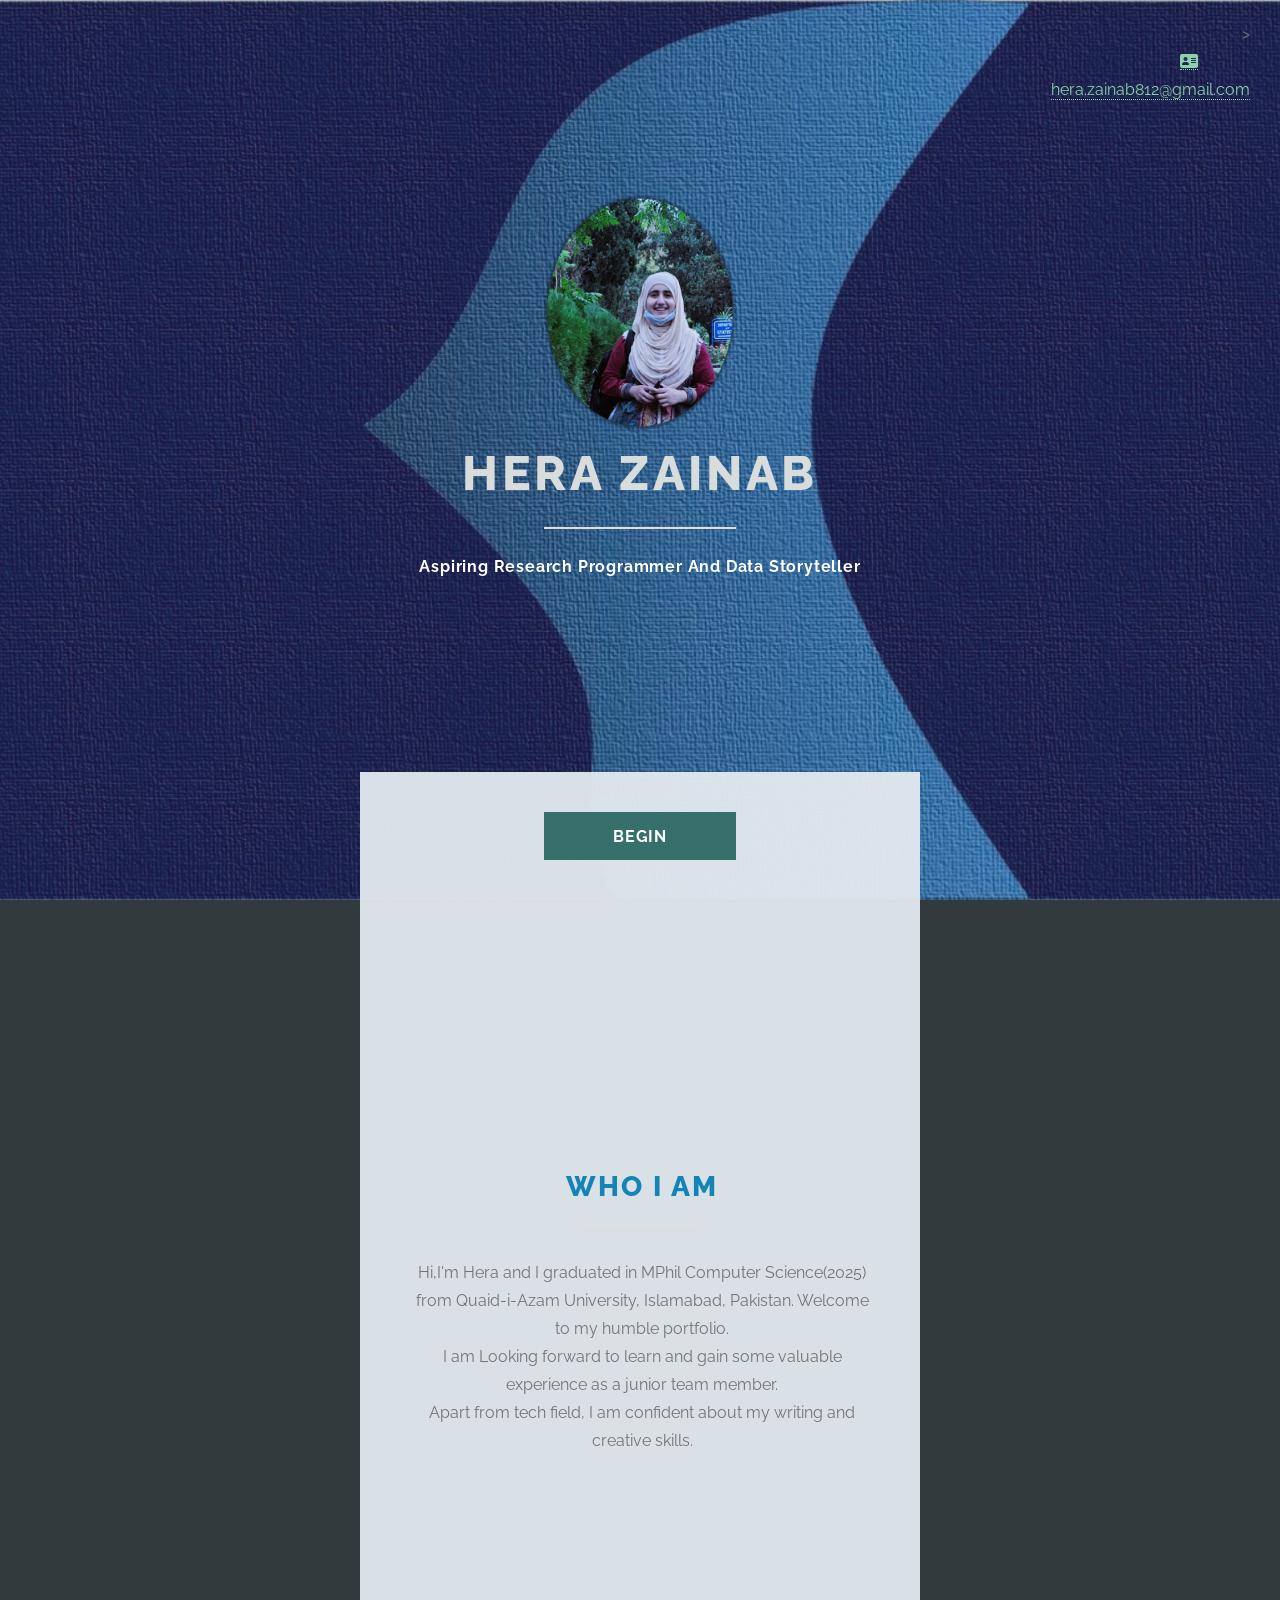
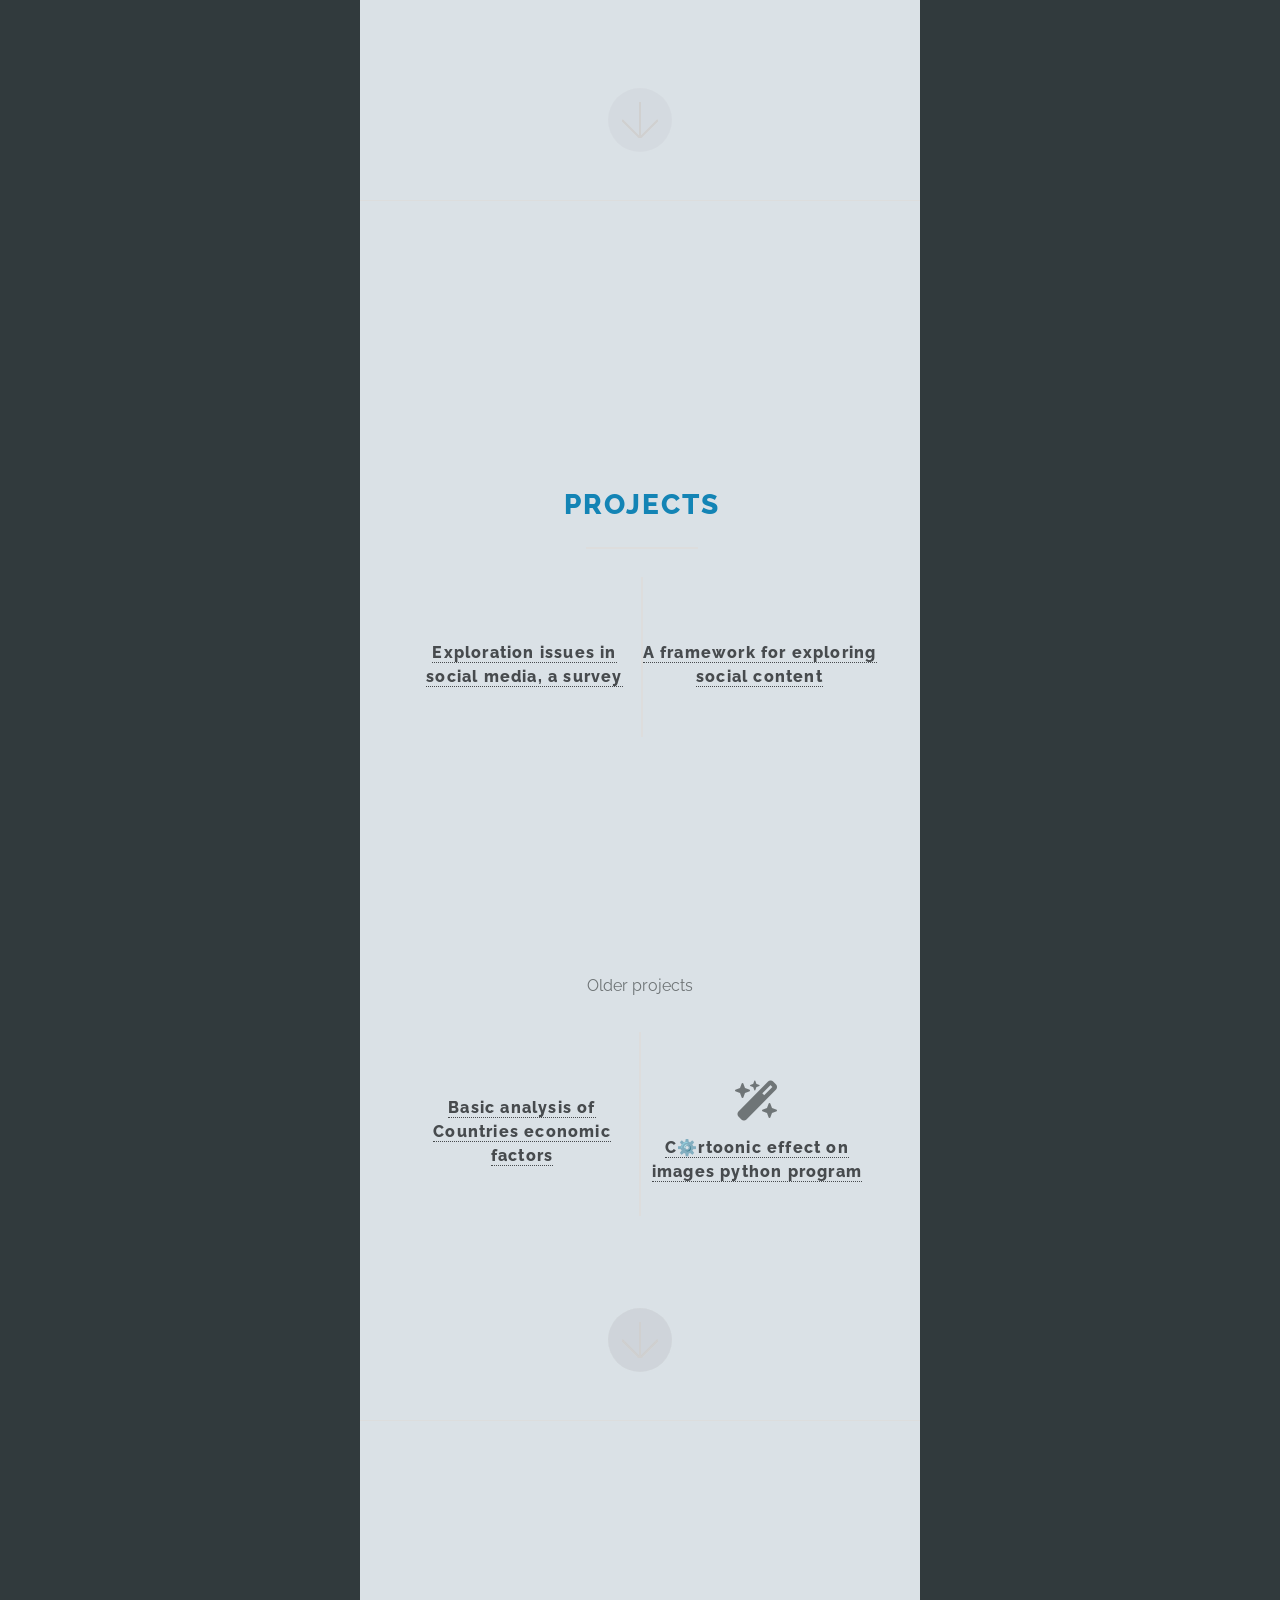
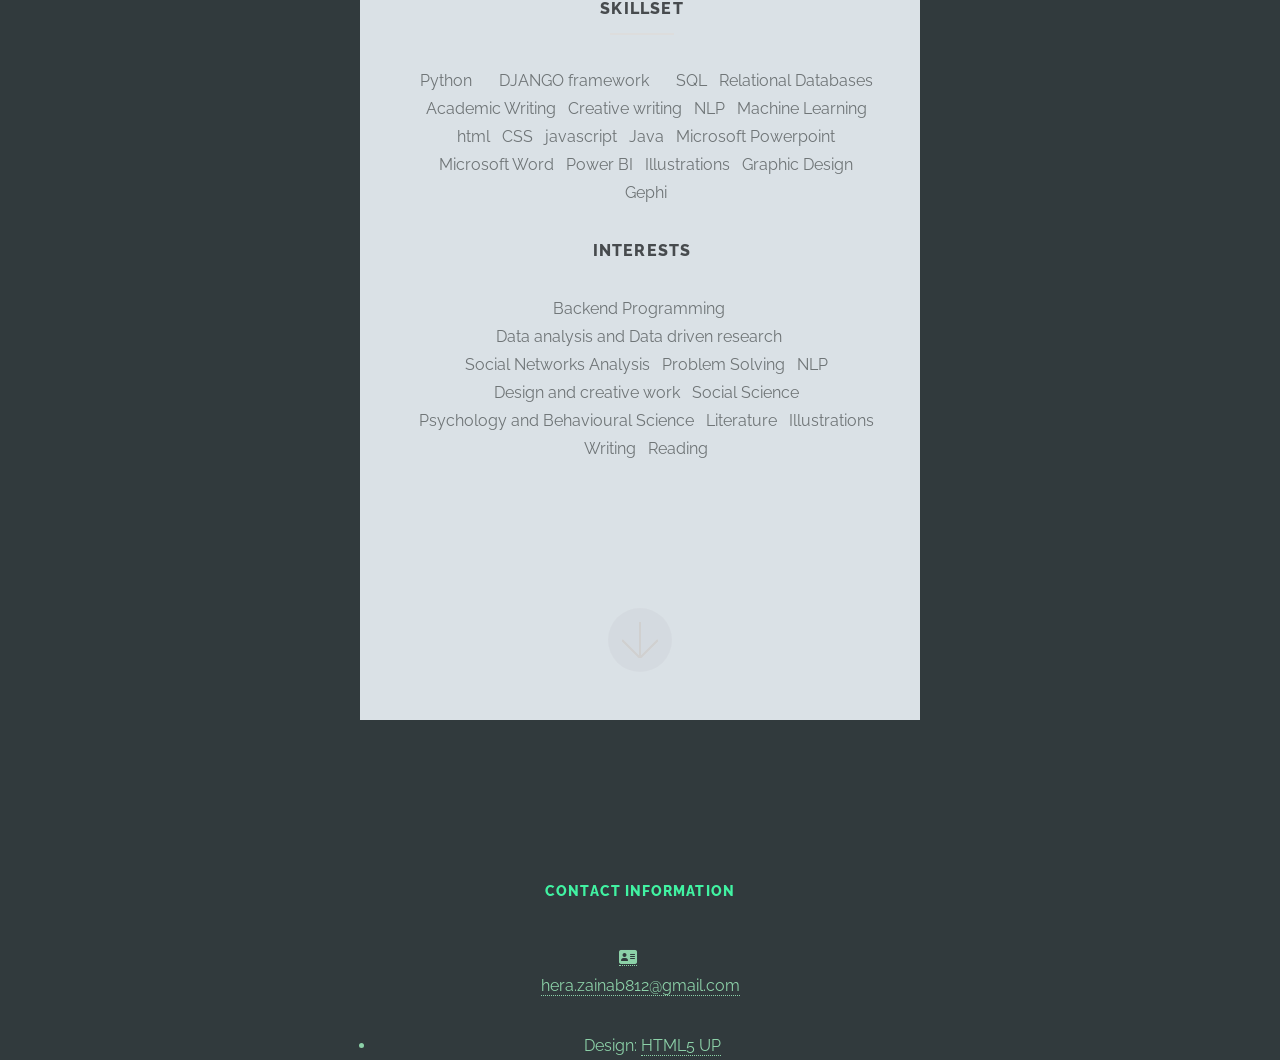
<file: index.html>
<!DOCTYPE HTML>
<!--
	Highlights by HTML5 UP
	html5up.net | @ajlkn
-->
<html lang="en">
	<head>
		<title>Portfolio</title>
		<meta charset="utf-8" />
		<meta name="viewport" content="width=device-width, initial-scale=1, user-scalable=no" />
		<link rel="stylesheet" href="assets/css/main.css" />
	</head>
	<body class="is-preload">

 
		<!-- Header -->
			<section id="header">
			<!--<div class="container" style="align-items: center; justify-content: center;  color: aliceblue; width: 100%; position: relative;">
				</div>-->
				<div class="contact-info">>
					<br> 
					<ul class="icons">
						<li><a href="https://github.com/hiraah" target="_blank" class="icon brands alt fa-github"><span class="label">Github</span></a></li>
						<li><a href="files/Hera.pdf" download target="_blank" class="fa-solid fa-address-card alt fa-CV" class="label"></a></li>	
						<li><a href="https://www.linkedin.com/in/hera-zainab/" target="_blank" class="icon brands alt fa-linkedin"><span class="label">Linkedin</span></a></li>
						<br><li><a ><span class="label">hera.zainab812@gmail.com</span></a></li>
					</ul>
				</div>

				<header class="major">
					<img src="images/projects/dp_new.png" alt="dp" class="image-container" width="200" height="auto">
					<br>
					<h1>Hera Zainab</h1> 
					<p style="text-transform:capitalize;">Aspiring Research Programmer and Data Storyteller</a></p>
				</header>
				<div class="container">
					<ul class="actions special">
						<li><a href="#one" class="button primary scrolly">Begin</a></li>
					</ul>
				</div>
			</section>

		<!-- One -->
			<section id="one" class="main special">
				<div class="container">
					<span class="image fit primary"><img src="images/pic01.jpg" alt="" /></span>
					<div class="content">
						<header class="major">
							<h2>Who I am</h2>
						</header>
						<p>Hi,I'm Hera and I graduated in MPhil Computer Science(2025) from Quaid-i-Azam University, Islamabad, Pakistan. 
							Welcome to my humble portfolio. <br>I am Looking 
							forward to learn and gain some valuable experience as a junior team member.<br> 
							Apart from tech field, I am confident about my writing and creative skills.</p>
					</div>
					<a href="#two" class="goto-next scrolly">Next</a> <!--scroll errow-->
				</div>
			</section>

		<!-- Two -->
			<section id="two" class="main special">
				<div class="container">
					<span class="image fit primary"><img src="images/pic02.jpg" alt="" /></span>
					<div class="content">
						<header class="major">
							<h2>projects</h2>
						</header>

						<ul class="icons-grid">
							<li>
								<span class="icon solid major fa-square-poll-vertical"></span>
								<h3><a href="2_survey.html"> Exploration issues in social media, a survey</a></h3>
							</li>
							<li>
								<span class="icon solid major fa-scroll"></span>
								<h3><a href="1_thesis_framework.html">A framework for exploring social content</a></h3>
							</li>
							</ul>
							<a href="#two_b" class="goto-next scrolly" >Next </a>
						
					</div>
						
						
					<span class="image fit primary"><img src="images/pic02.jpg" alt="" /></span>
					<div id="two_b" class="content">
						</ul>
							<p> Older projects </p>
							<ul class="icons-grid">
							<li>
								<span class="icon solid major fa-industry"></span>
								<h3><a href="4_countries_analysis.html"> Basic analysis of Countries economic factors </a></h3>
							</li>

							<li>
								<span class="icon solid major fas fa-wand-magic-sparkles"></span>
								<h3><a href="3_DIP.html">C⚙️rtoonic effect on images python program </a></h3>
							</li>
						<!--<a href="#two_c" class="goto-next scrolly">Next</a> -->
						</ul>
					</div>

					<div id="two_c" class="content">
						<span class="image fit primary"><img src="images/pic02.jpg" alt="" /></span>
							<!--<p> Ongoing work </p>
							<ul class="icons-grid">
								<li>
									<span class="icon solid major fa-code"></span>
									<h3><a href="5_books_analysis.html"> What machine knows about selling books?: a case study </a></h3>
								</li>
							</ul>-->
						<a href="#three" class="goto-next scrolly">Next</a>
					</div>
				</div>
			</section>

		<!-- Three -->
			<section id="three" class="main special">
				<div class="container">
					<span class="image fit primary"><img src="images/pic03.jpg" alt="" /></span>
					<div class="content">
						<header class="major">
							<h3>SKILLSET </h3>
						</header>
						<p>
							<ul style="list-style-type: none; padding: 0; margin: 0;">
								<li style="display: inline-block; margin-right: 15px;">Python</li>
								<li style="display: inline-block; margin-right: 15px;">DJANGO framework</li>
								<li style="display: inline-block;">SQL</li>
								<li style="display: inline-block;">Relational Databases</li>
								<li style="display: inline-block;">Academic Writing</li>
								<li style="display: inline-block;">Creative writing</li>
								<li style="display: inline-block;">NLP</li>
								<li style="display: inline-block;">Machine Learning</li>
								<li style="display: inline-block;">html</li>
								<li style="display: inline-block;">CSS</li>
								<li style="display: inline-block;">javascript</li>
								<li style="display: inline-block;">Java</li>
								<li style="display: inline-block;">Microsoft Powerpoint</li>
								<li style="display: inline-block;">Microsoft Word</li>
								<li style="display: inline-block;">Power BI</li>
								<li style="display: inline-block;">Illustrations</li>
								<li style="display: inline-block;">Graphic Design</li>
								<li style="display: inline-block;">Gephi</li>


							</ul>
						</p>
					
					<h3>INTERESTS</h3>
						</header>
						<p>
							<ul style="list-style-type: none; padding: 0; margin: 0;">
								<li style="display: inline-block; margin-right: 15px;">Backend Programming</li>
								<li style="display: inline-block; margin-right: 15px;">Data analysis and Data driven research</li>
								<li style="display: inline-block;">Social Networks Analysis</li>
								<li style="display: inline-block;">Problem Solving</li>
								<li style="display: inline-block;">NLP</li>
								<li style="display: inline-block;">Design and creative work</li>
								<li style="display: inline-block;">Social Science</li>
								<li style="display: inline-block;">Psychology and Behavioural Science</li>
								<li style="display: inline-block;">Literature</li>
								<li style="display: inline-block;">Illustrations</li>
								<li style="display: inline-block;">Writing</li>
								<li style="display: inline-block;">Reading</li>
								
							</ul>
						</p>
					</div>
					<a href="#foot" class="goto-next scrolly">Next</a>
				</div>
			</section>



		<!-- Footer -->
			<section id="foot" class="my-smaller-section">
				<footer id="my-smaller-section">
					<br><br><br><br><br>
					<h4> CONTACT INFORMATION </h4>
					<br>
					<ul class="icons">
						<li><a href="https://github.com/hiraah" class="icon brands alt fa-github"><span class="label">Github</span></a></li>
						<li><a href="files/Hera.pdf" download target="_blank" class="fa-solid fa-address-card alt fa-CV" class="label"></a></li>
						<li><a href="https://www.linkedin.com/in/hera-zainab/" class="icon brands alt fa-linkedin"><span class="label">Linkedin</span></a></li>	
						<br><li><a ><span class="label">hera.zainab812@gmail.com</span></a></li>
					</ul>
					<ul class="copyright" style="color: #8cd1a8;"> <li>Design: <a href="http://html5up.net">HTML5 UP</a></li></ul>
				</footer>
			</section>

		<!-- Scripts -->
			<script src="assets/js/jquery.min.js"></script>
			<script src="assets/js/jquery.scrollex.min.js"></script>
			<script src="assets/js/jquery.scrolly.min.js"></script>
			<script src="assets/js/browser.min.js"></script>
			<script src="assets/js/breakpoints.min.js"></script>
			<script src="assets/js/util.js"></script>
			<script src="assets/js/main.js"></script>

	</body>
</html>
</file>
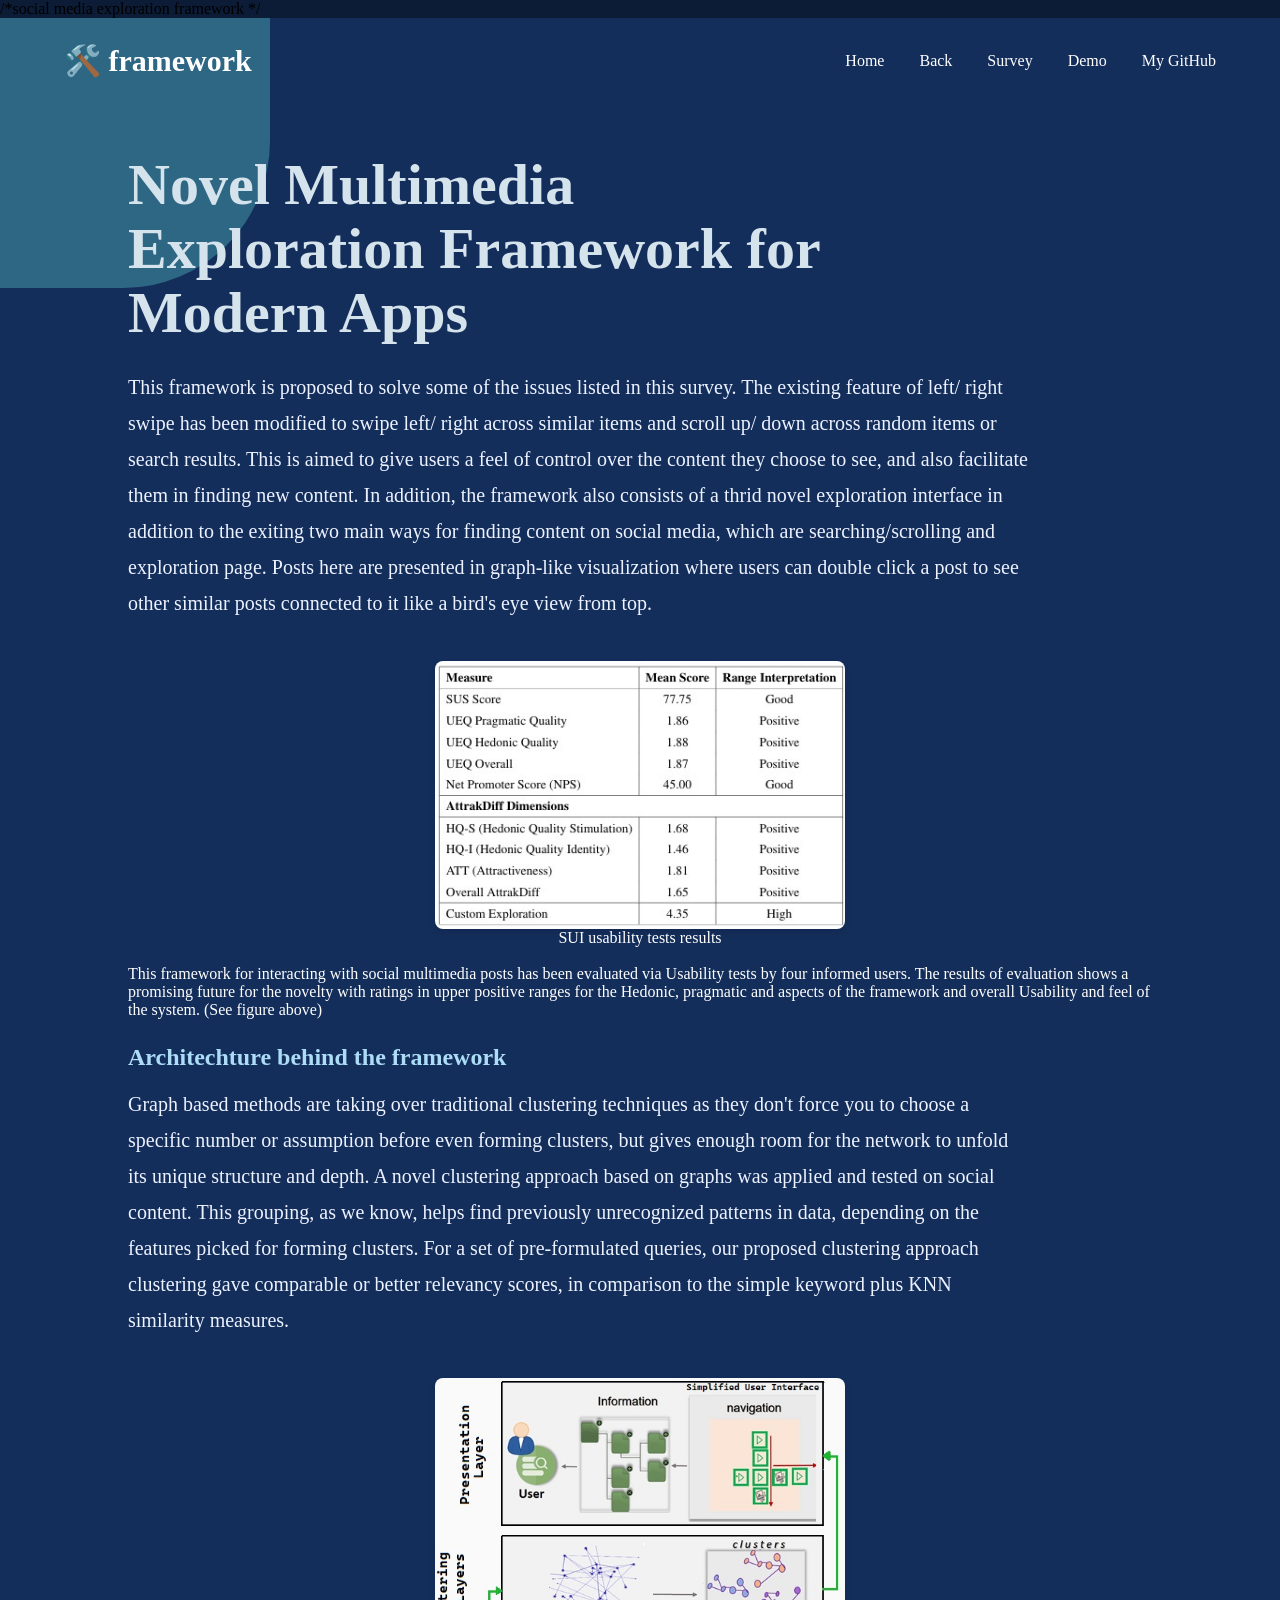
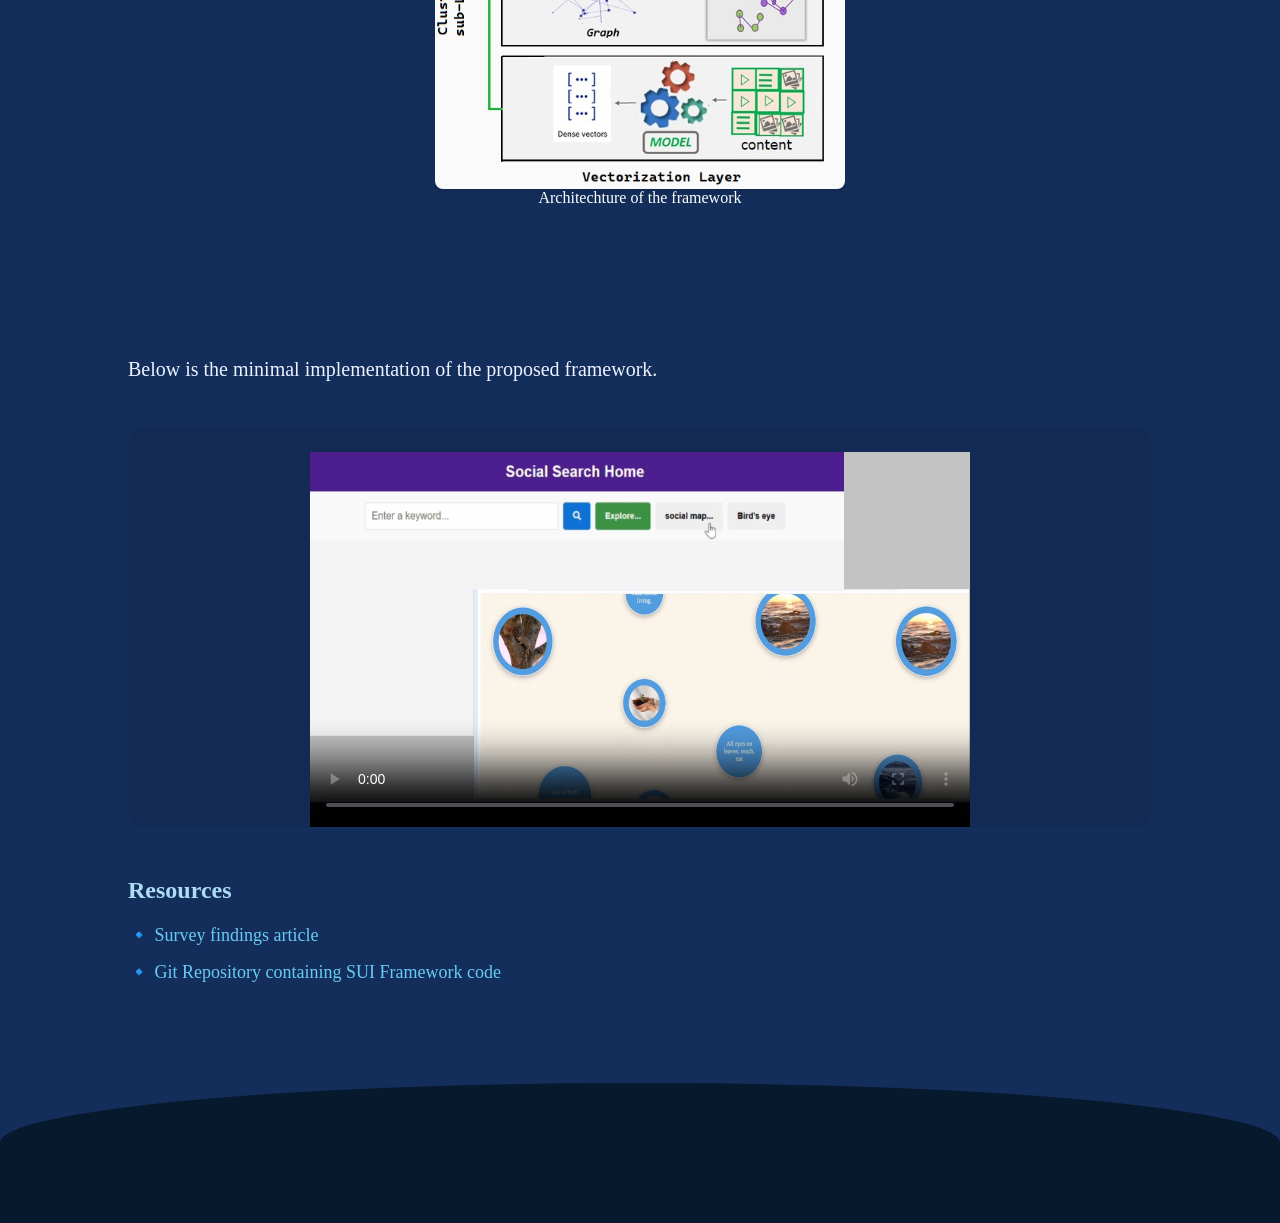
<file: 1_thesis_framework.html>
/*social media exploration framework */

<!DOCTYPE html>
<html lang="en">
<head>
<meta charset="UTF-8">
<meta name="viewport" content="width=device-width, initial-scale=1.0">

<title>social media exploration framework</title>

<style>

*{
    margin:0;
    padding:0;
    box-sizing:border-box;
    font-family:Cambria, Cochin, Georgia, Times, 'Times New Roman', Helvetica, serif;
}

body{
    background:#0c1c36;
}

/* HERO */

.hero{

    background:#142e5b;
    color:white;
    min-height:100vh;
    position:relative;
    overflow:hidden;

}

/* decorative blob */

.hero:before{

    content:"";
    position:absolute;
    width:420px;
    height:420px;
    background:#2e6784;
    border-radius:35%;
    top:-150px;
    left:-150px;

}

nav{

    width:90%;
    margin:auto;
    display:flex;
    justify-content:space-between;
    align-items:center;
    padding:25px 0;
    position:relative;
    z-index:2;

}

.logo{

    font-size:30px;
    font-weight:bold;

}

nav ul{

    display:flex;
    list-style:none;
    gap:35px;

}

nav a{

    color:white;
    text-decoration:none;
    transition:.3s;

}

nav a:hover{

    color:#dbe8ff;

}

/* CONTENT */

.container{

    width:80%;
    max-width:1100px;
    margin:auto;
    position:relative;
    z-index:2;
    padding-top:50px;

}

h1{

    font-size:58px;
    line-height:1.1;
    max-width:700px;
    margin-bottom:25px;
    color:#d5e3ec;

}

h2{
    color:#addcf7;
    margin-bottom:15px;
    margin-top:25px;
}

.intro{

    max-width:900px;
    font-size:20px;
    line-height:1.8;
    color:#edf2ff;
    margin-bottom:40px;

}

/* IMAGE */

  .image-container {
    justify-content: center;
    justify-items: center;
    text-align:center;
    margin: 0;
  }

  .image-container img {
    width: 40%; /* Ensures image fits the container */
    height: auto;
    border-radius: 8px; /* Softens the look */
    box-shadow: 0 4px 6px rgba(0, 0, 0, 0.1); /* Adds a professional "pop" */
    
  }

  .wrap-right figcaption {
    margin-top: 10px;
    font-family: sans-serif;
    font-size: 0.9rem;
    color: #c5d5d2;
    font-style: italic;
  }

/* VIDEO */

.video{

    width:100%;
    height:fit-content;
    border-radius:15px;
    background:#0a0a0a13;
    display:flex;
    justify-content:center;
    align-items:center;
    font-size:34px;
    margin:40px 0;

}

/* LINKS */

.links{

    margin-top:50px;

}

.links h2{

    margin-bottom:20px;

}

.links ul{

    list-style:none;

}

.links li{

    margin:15px 0;

}

.links a{

    color:#68cbf5;
    text-decoration:none;
    font-size:18px;

}

.links a:hover{

    text-decoration:underline;

}

/* FOOTER CURVE */

.curve{

    margin-top:100px;
    height:140px;
    background:#07192d;
    border-top-left-radius:100% 120px;
    border-top-right-radius:100% 120px;

}

@media(max-width:900px){

    h1{

        font-size:42px;

    }

    .intro{

        font-size:18px;

    }

    nav{

        flex-direction:column;
        gap:20px;

    }

    nav ul{

        flex-wrap:wrap;
        justify-content:center;

    }

}

</style>

</head>
<body>

<section class="hero">

<nav>

<div class="logo">🛠️ framework</div>

<ul>
<li><a href="index.html">Home</a></li>
<li><a href="javascript:history.back()">Back</a></li>
<li><a href="2_survey.html" target="_blank" >Survey</a></li>
<li><a href="#vid_demo">Demo</a></li>
<li><a href="https://github.com/hiraah" target="_blank"> My GitHub</a></li>
</ul> 

</nav>

<div class="container">

<h1>Novel Multimedia Exploration Framework for Modern Apps</h1>

<p class="intro">

    This framework is proposed to solve some of the issues listed in this survey. The existing feature of left/ right swipe has been modified
to swipe left/ right across similar items and scroll up/ down across random items or search results. This is aimed to give users a feel of control over
the content they choose to see, and also facilitate them in finding new content. In addition, the framework also consists of a thrid novel exploration interface in addition to
the exiting two main ways for finding content on social media, which are searching/scrolling and exploration page. Posts here are presented in graph-like visualization where users can
double click a post to see other similar posts connected to it like a bird's eye view from top. 
<div class="image-container" >
<img src="images/projects/SUI_usability.jpg" alt="Example" class="image-container"> <figcaption>SUI usability tests results</figcaption> 
</div>
<br> This framework for interacting with social multimedia posts has been evaluated via Usability tests by four informed users. 
The results of evaluation shows a promising future for the novelty with ratings in 
upper positive ranges for the Hedonic, pragmatic and aspects of the framework and overall Usability and feel of the system. (See figure above)

</p>

<h2>Architechture behind the framework</h2>

<p class="intro">
Graph based methods are taking over traditional clustering techniques as they don't force you to choose a specific number or assumption before even
forming clusters, but gives enough room for the network to unfold its unique structure and depth.
A novel clustering approach based on graphs was applied and tested on social content. This grouping, as we know, helps find previously unrecognized patterns in data, depending on the features picked
for forming clusters. For a set of pre-formulated queries, our proposed clustering approach clustering gave comparable or better relevancy scores, 
in comparison to the simple keyword plus KNN similarity measures.
</p>
<div class="image-container" >
<img src="images/projects/architechture.jpg" alt="Example" class="image-container"> <figcaption>Architechture of the framework</figcaption> 
</div>


<p class="intro">
<br><br><br><br>
Below is the minimal implementation of the proposed framework.
</p>

<div id="vid_demo" class="video">

<video width="660" height="400" controls poster="images/projects/thumb_1.png">
  <source src="images/projects/Presentation1.mp4" type="video/mp4">

  Your browser does not support the video tag.
</video>
</div>
<div class="links">

<h2>Resources</h2>

<ul>

<li>
<a href="2_survey.html" target="_blank">
🔹 Survey findings article
</a>
</li>


<li>
<a href="https://github.com/hiraah/Social_engine.git" target="_blank">
🔹 Git Repository containing SUI Framework code
</a>
</li>

</ul>

</div>

</div>

<div class="curve"></div>

</section>

</body>
</html>
</file>
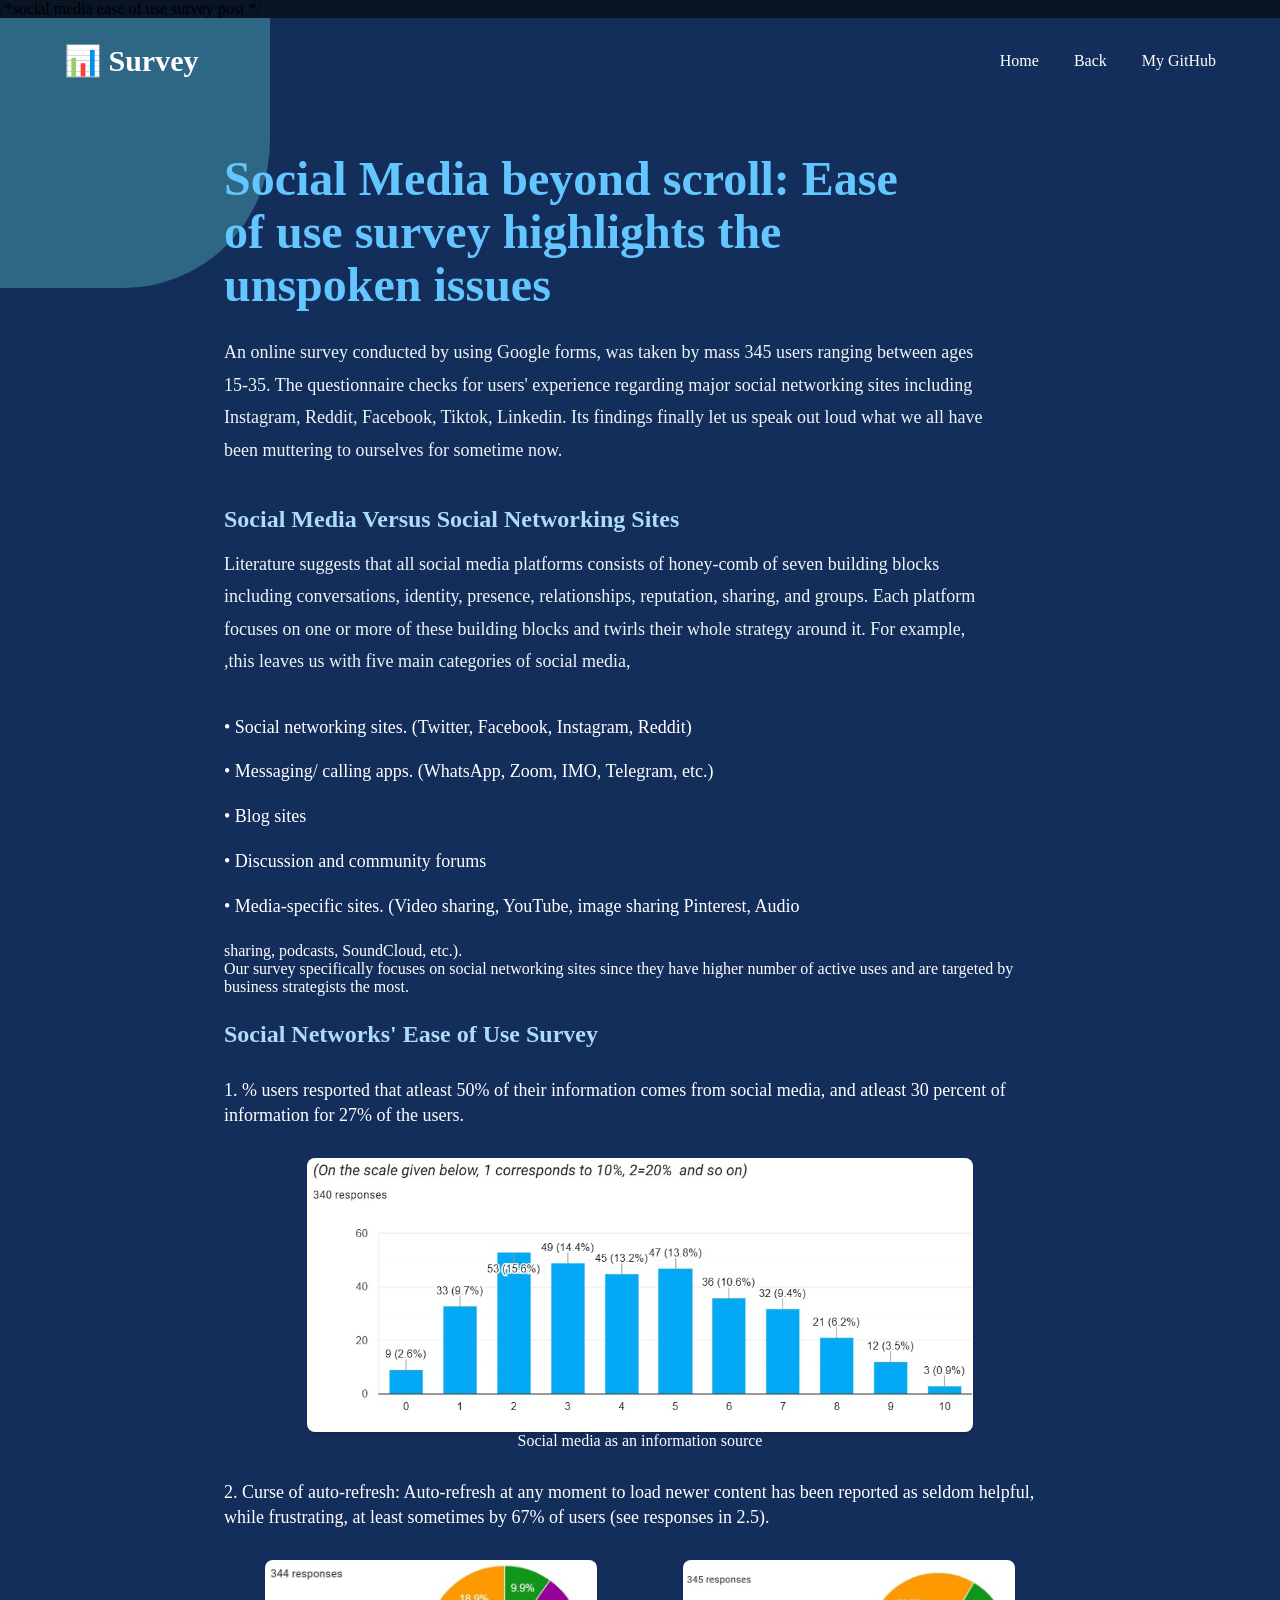
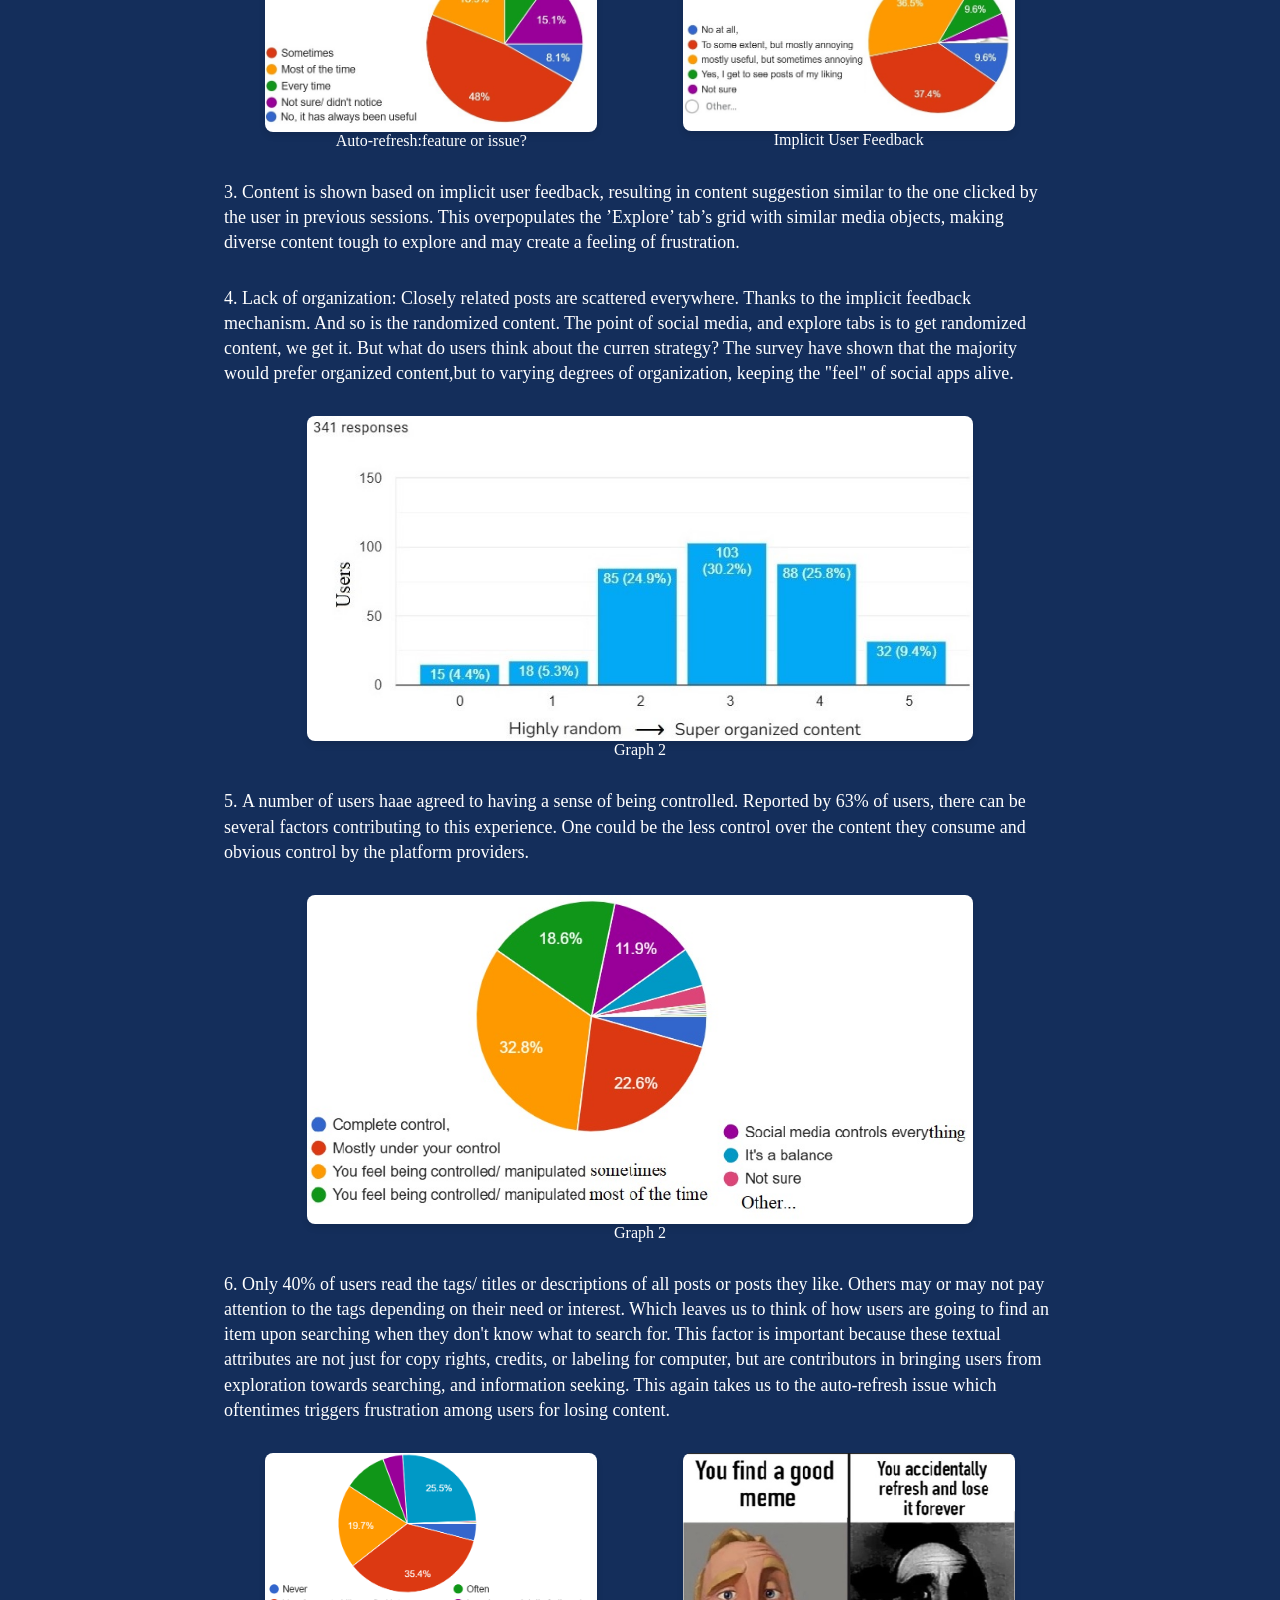
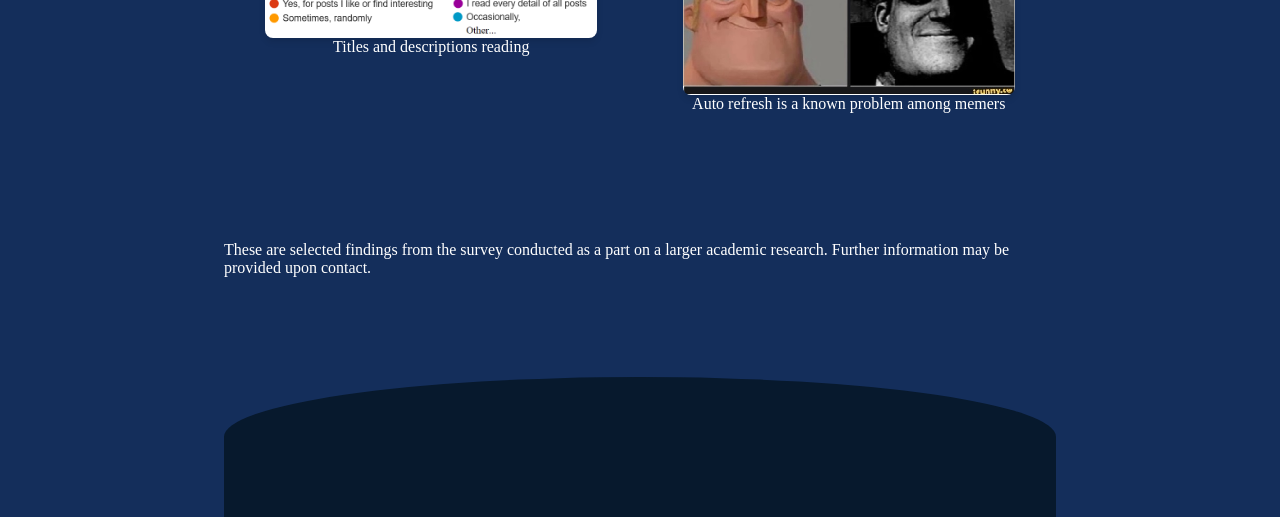
<file: 2_survey.html>
/*social media ease of use survey post */

<!DOCTYPE html>
<html lang="en">
<head>
<meta charset="UTF-8">
<meta name="viewport" content="width=device-width, initial-scale=1.0">

<title>Social Media bease of use survey</title>

<style>

*{
    margin:0;
    padding:0;
    box-sizing:border-box;
    font-family:Cambria, Cochin, Georgia, Times, 'Times New Roman', Helvetica, sans-serif;
}

body{
    background:#091425;
}

ol {
  list-style-position: inside;
  padding-left: 0;
}

ol li {
  margin-bottom: 30px;
  font-size:18px;
  line-height:1.4;
  max-width:900px;
  margin-top:30px ;
 
}

ol ul {
  margin-bottom: 8px;
  font-size:18px;
  line-height:1.1;
  max-width:700px;
  margin-bottom:25px;
}
/* HERO major backgorund colour in .hero*/

.hero{

    background:#142e5b;
    color:white;
    min-height:100vh;
    position:relative;
    overflow:hidden;

}

/* decorative blob corner colour*/

.hero:before{

    content:"";
    position:absolute;
    width:420px;
    height:420px;
    background:#2e6784;
    border-radius:35%;
    top:-150px;
    left:-150px;

}

nav{

    width:90%;
    margin:auto;
    display:flex;
    justify-content:space-between;
    align-items:center;
    padding:25px 0;
    position:relative;
    z-index:2;

}

.logo{

    font-size:30px;
    font-weight:bold;

}

nav ul{

    display:flex;
    list-style:none;
    gap:35px;

}

nav a{

    color:white;
    text-decoration:none;
    transition:.3s;

}

nav a:hover{

    color:#dbe8ff;

}

/* CONTENT */

.container{

    width:65%;
    max-width:1100px;
    margin:auto;
    position:relative;
    z-index:2;
    padding-top:50px;
    

}

h1{

    font-size:48px;
    line-height:1.1;
    max-width:700px;
    margin-bottom:25px;
    color:#63c6ff;
}

.intro{

    max-width:760px;
    font-size:18px;
    line-height:1.8;
    color:#eef5f6;
    margin-bottom:40px;

}

h2{
    color:#addcf7;
    margin-bottom:15px;
    margin-top:25px;
}


/* LINKS */

.links{

    margin-top:50px;

}

.links h2{

    margin-bottom:20px;

}

.links ul{

    list-style:none;

}

.links li{

    margin:15px 0;

}

.links a{

    color:#ffffff;
    text-decoration:none;
    font-size:18px;

}

.links a:hover{

    text-decoration:underline;

}

/* FOOTER CURVE */

.curve{

    margin-top:100px;
    height:140px;
    background:#07192d;
    border-top-left-radius:100% 120px;
    border-top-right-radius:100% 120px;

}

@media(max-width:900px){

    h1{

        font-size:42px;

    }

    .intro{

        font-size:18px;

    }

    nav{

        flex-direction:column;
        gap:20px;

    }

    nav ul{

        flex-wrap:wrap;
        justify-content:center;

    }

}
/*imgs*/
.wrap-right {
    float: right;
    width: 300px;
    margin: 0 0 15px 20px;
}

.image-row {
    display: flex;
    gap: 3px; /* Space between images */
    justify-content: center;
    margin: 20px 0;
  }

  .image-container {
    flex: 2; /* Makes them equal width */
    text-align: center;
    margin: 0;
    overflow: hidden; /*Prevents the zoomed image from spilling outside the container*/
  }

  .image-container img {
    width: 80%; /* Ensures image fits the container */
    height: auto;
    border-radius: 8px; /* Softens the look */
    box-shadow: 0 4px 6px rgba(0,0,0,0.1); /* Adds a professional "pop" */
    /* Add these lines for the zoom effect */
    transition: transform 0.3s ease; /* Smooths the zoom animation */
  }

  /* Define the hover state */
.image-container:hover img {
  transform: scale(1.1); /* Zooms the image to 110% of its size */

  .image-container figcaption {
    margin-top: 10px;
    font-family: sans-serif;
    font-size: 0.9rem;
    color: #c5d5d2;
    font-style: italic;
  }


</style>

</head>
<body>

<section class="hero">

<nav>

<div class="logo">📊 Survey</div>

<ul>
<li><a href="index.html">Home</a></li>
<li><a href="javascript:history.back()">Back</a></li>
<li><a href="https://github.com/hiraah" target="_blank">My GitHub</a></li>
</ul>

</nav>

<div class="container">

<h1>Social Media beyond scroll: Ease of use survey highlights the unspoken issues</h1>
<p class="intro">
An online survey conducted by using Google forms, was taken by mass 345 users ranging between ages 15-35.
The questionnaire checks for users' experience regarding major social networking sites including Instagram, Reddit, Facebook, Tiktok, Linkedin. 
Its findings finally let us speak out loud what we all have been muttering to ourselves for sometime now.
</p>

<h2>Social Media Versus Social Networking Sites</h2>
<p class="intro">Literature suggests that all social media platforms consists of honey-comb of seven building blocks including conversations, identity, presence, 
relationships, reputation, sharing, and groups. Each platform focuses on one or more of these building blocks and twirls their whole 
strategy around it. 
For example, ,this leaves us with five main categories of social media,
<ol>
<ul>• Social networking sites. (Twitter, Facebook, Instagram, Reddit)</ul>
<ul>• Messaging/ calling apps. (WhatsApp, Zoom, IMO, Telegram, etc.)</ul>
<ul>• Blog sites</ul>
<ul>• Discussion and community forums</ul>
<ul>• Media-specific sites. (Video sharing, YouTube, image sharing Pinterest, Audio</ul>
sharing, podcasts, SoundCloud, etc.). </ul>
</ol>
Our survey specifically focuses on social networking sites since they have higher
number of active uses and are targeted by business strategists the most.
</p>
<h2>Social Networks' Ease of Use Survey</h2>
<p class="information">
<ol>

<li> % users resported that atleast 50% of their information comes from social media, 
and atleast 30 percent of information for 27% of the users.</li>
<div class="image-container" >
<img src="images/projects/info_from_sm.jpg" alt="Example" class="image-container">
<figcaption>Social media as an information source</figcaption>
</div>

<li>Curse of auto-refresh: Auto-refresh at any moment to load newer content has been reported as seldom helpful, while frustrating, at least sometimes by 67% of users 
(see responses in 2.5).</li>

<div class="image-row">
   <figure class="image-container"> <img src="images/projects/autorefresh.jpg" alt="Graph_1">  <figcaption>Auto-refresh:feature or issue?</figcaption></figure>
  <figure class="image-container">  <img src="images/projects/implicit feebck.jpg" alt="Graph 2">  <figcaption>Implicit User Feedback</figcaption></figure>
</div>

<li>Content is shown based on implicit user feedback, resulting in content suggestion 
 similar to the one clicked by the user in previous sessions. This overpopulates the
’Explore’ tab’s grid with similar media objects, making diverse content tough to
explore and may create a feeling of frustration.</li>
<li>   
Lack of organization: Closely related posts are scattered everywhere. Thanks to the implicit feedback mechanism. And so is the randomized 
content. The point of social media, and explore tabs is to get randomized content, we get it. But what do users think about the curren
strategy? The survey have shown that the majority would prefer organized content,but to varying degrees of organization, keeping
the "feel" of social apps alive.
</li>
<div class="image-container" >
<img src="images/projects/grouping tendency.jpg" alt="Example">
<figcaption>Graph 2</figcaption> </div>

<li>
A number of users haae agreed to having a sense of being controlled. Reported by 63% of users, there can be several factors contributing
to this experience. One could be the less control over the content they consume and obvious control by the platform providers.</li>

<div class="image-container" >
<img src="images/projects/sense of control.jpg" alt="Example">
<figcaption>Graph 2</figcaption>
</div>

<li> 
    Only 40% of users read the tags/ titles or descriptions of all posts or posts they like. Others may or may not pay attention to the tags
depending on their need or interest. Which leaves us to think of how users are going to find an item upon searching when they don't 
know what to search for. This factor is important because these textual attributes are not just for copy rights, credits, 
or labeling for computer, but are contributors in bringing users from exploration towards searching, and information seeking. This again takes us
to the auto-refresh issue which oftentimes triggers frustration among users for losing content.</li>

<div class="image-row">
   <figure class="image-container"> <img src="images/projects/titles_descriptions_etc.jpg" alt="Graph_1">  <figcaption>Titles and descriptions reading</figcaption></figure>
  <figure class="image-container">  <img src="images/projects/meme_reference.jpg" alt="Graph 2">  <figcaption>Auto refresh is a known problem among memers</figcaption></figure>
</div>
</ol>

<br><br><br><br><br><br>
<p class="information"> These are selected findings from the survey conducted as a part on a larger academic research. 
    Further information may be provided upon contact. </p>

</p>


<div class="curve"></div>

</section>

</body>
</html>
</file>
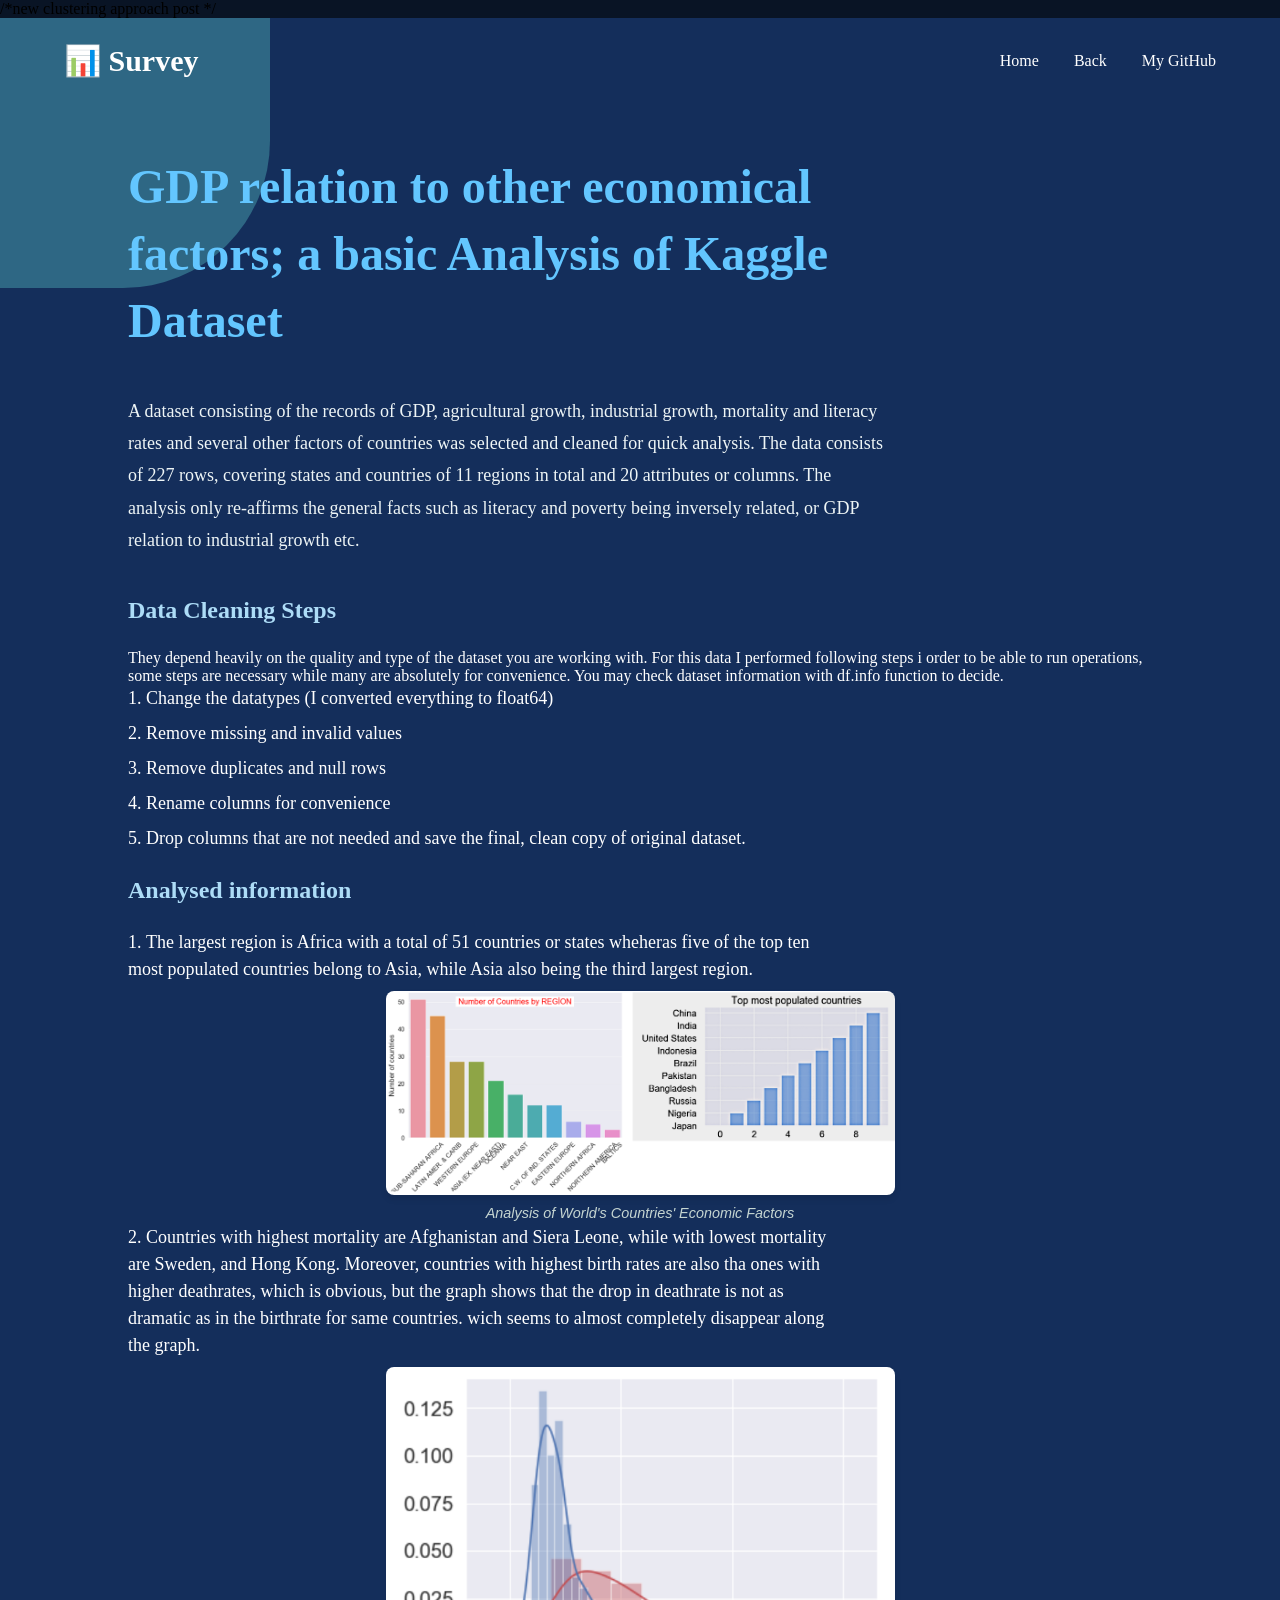
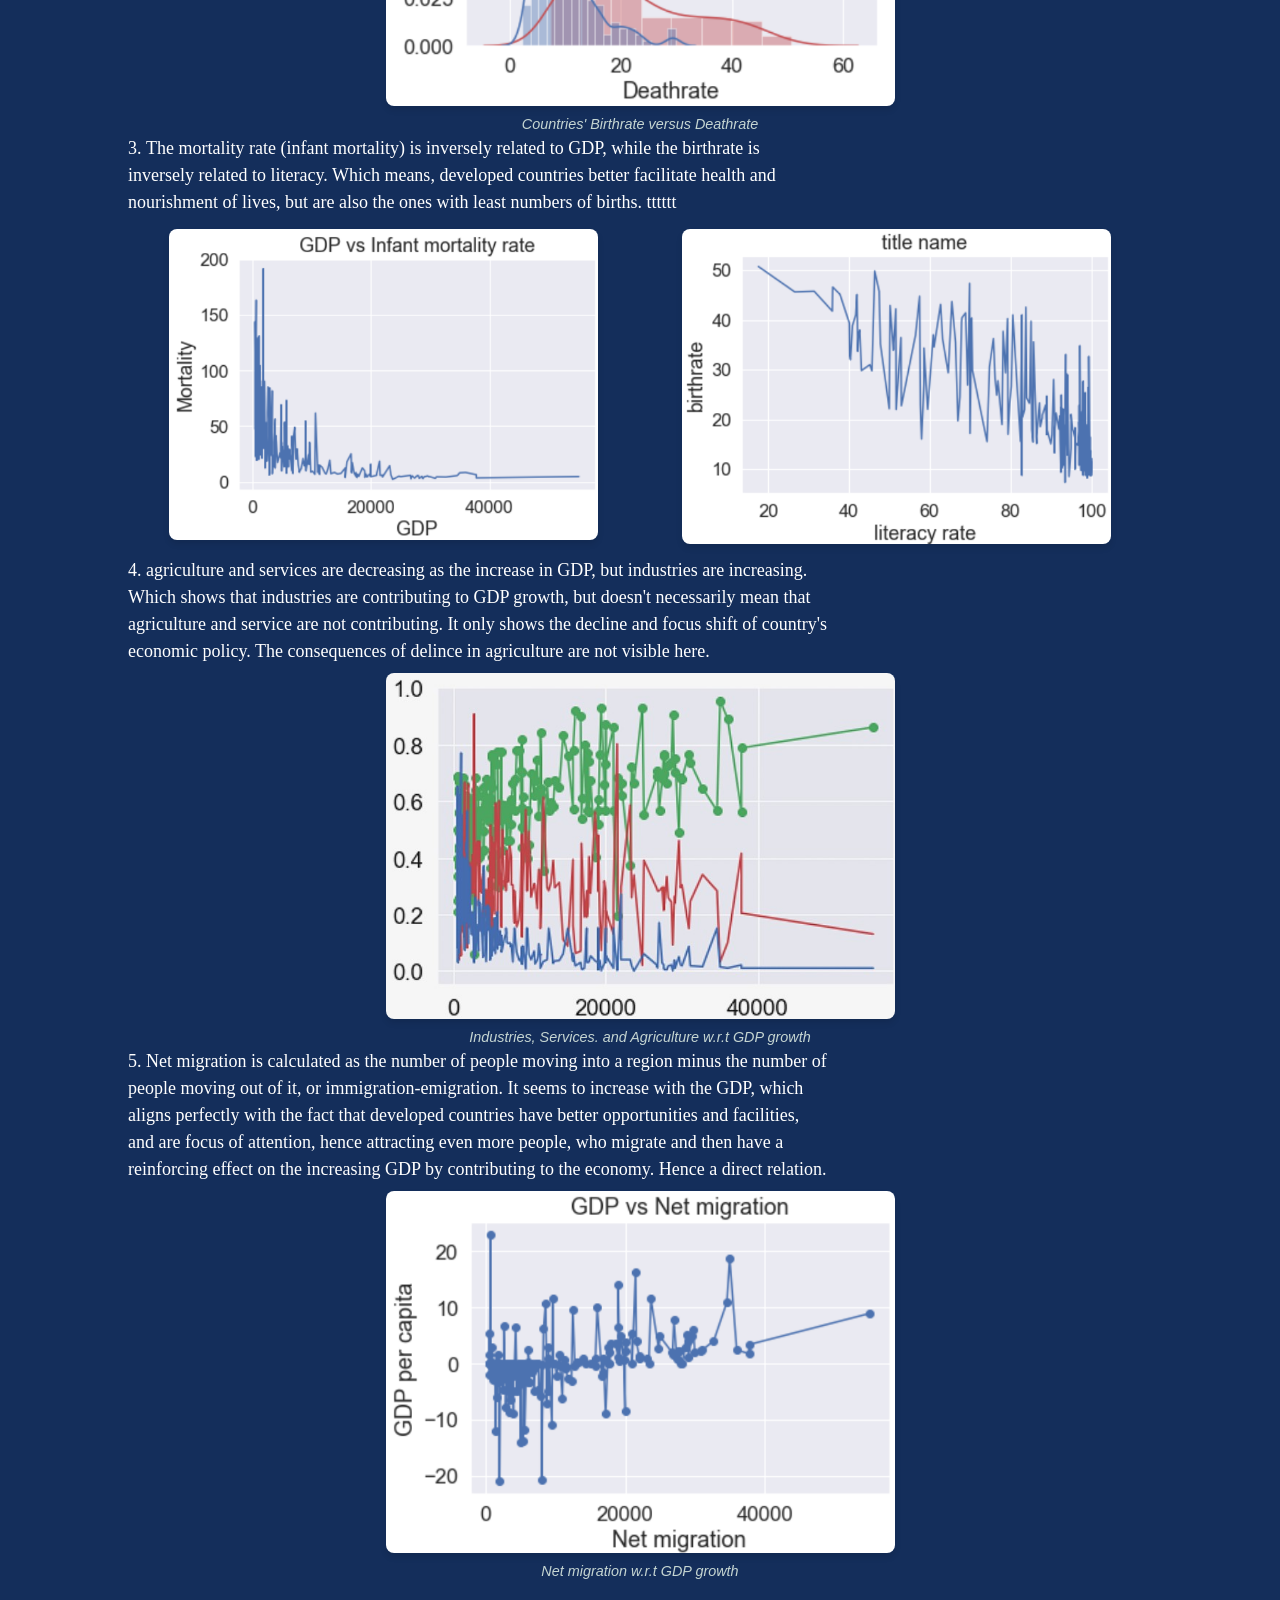
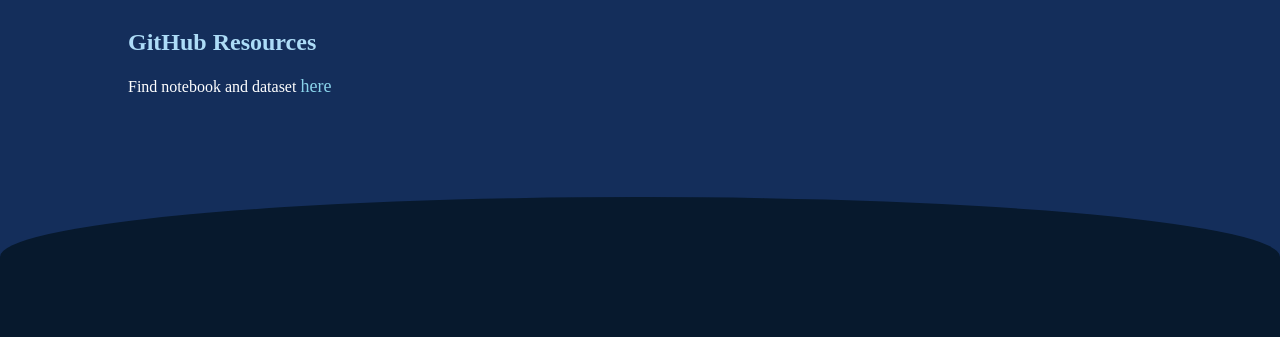
<file: 4_countries_analysis.html>
/*new clustering approach post */

<!DOCTYPE html>
<html lang="en">
<head>
<meta charset="UTF-8">
<meta name="viewport" content="width=device-width, initial-scale=1.0">

<title>Countries of the World</title>

<style>

*{
    margin:0;
    padding:0;
    box-sizing:border-box;
    font-family:Cambria, Cochin, Georgia, Times, 'Times New Roman', Helvetica, sans-serif;
}

body{
    background:#091425;
}

ol {
  list-style-position: inside;
  padding-left: 0;
}

ol li {
  margin-bottom: 8px;
  font-size:18px;
  line-height:1.5;
  max-width:700px;
}

ol ul {
  margin-bottom: 8px;
  font-size:18px;
  line-height:1.5;
  max-width:700px;
}
/* HERO */

.hero{

    background:#142e5b;
    color:white;
    min-height:100vh;
    position:relative;
    overflow:hidden;

}

/* decorative blob */

.hero:before{

    content:"";
    position:absolute;
    width:420px;
    height:420px;
    background:#2e6784;
    border-radius:35%;
    top:-150px;
    left:-150px;

}

nav{

    width:90%;
    margin:auto;
    display:flex;
    justify-content:space-between;
    align-items:center;
    padding:25px 0;
    position:relative;
    z-index:2;

}

.logo{

    font-size:30px;
    font-weight:bold;

}

nav ul{

    display:flex;
    list-style:none;
    gap:35px;

}

nav a{

    color:white;
    text-decoration:none;
    transition:.3s;

}

nav a:hover{

    color:#dbe8ff;

}

/* CONTENT */

.container{

    width:80%;
    max-width:1100px;
    margin:auto;
    position:relative;
    z-index:2;
    padding-top:50px;

}

h1{

    font-size:48px;
    line-height:1.4;
    max-width:700px;
    margin-bottom:25px;
    color:#63c6ff;
}

.color_high{
   color:#63c6ff;
   font: italic; 
}

.intro{

    max-width:760px;
    font-size:18px;
    line-height:1.8;
    color:#eef5f6;
    margin-bottom:40px;
    margin-top: 40px;
}

h2{
    color:#addcf7;
    margin-bottom:25px;
    margin-top:25px;
}
h3{
    color:#addcf7;
    margin-top:25px;
    margin-bottom: 25px;
}



/* VIDEO */

.video{

    width:100%;
    height:500px;
    border-radius:15px;
    background:#163f9d;
    display:flex;
    justify-content:center;
    align-items:center;
    font-size:34px;
    margin:40px 0;

}

/* LINKS */

.links{

    margin-top:50px;

}

.links h2{

    margin-bottom:20px;

}

.links ul{

    list-style:none;

}

.links li{

    margin:15px 0;

}

.links a{

    color:#89d3ea;
    text-decoration:none;
    font-size:18px;

}

.links a:hover{

    text-decoration:underline;

}

/* FOOTER CURVE */

.curve{

    margin-top:100px;
    height:140px;
    background:#07192d;
    border-top-left-radius:100% 120px;
    border-top-right-radius:100% 120px;

}

@media(max-width:900px){
    h1{
        font-size:42px;
    }

    .intro{
        font-size:18px;
        line-height: 1.5 px;
    }

    nav{
        flex-direction:column;
        gap:20px;
    }

    nav ul{
        flex-wrap:wrap;
        justify-content:center;
        line-height: 1.5px;
    }
}
/*imgs*/

.image-row {
    display: flex;
    gap: 2px; /* Space between images */
    justify-content: center;
    margin: 10px 0;
    
  }

  .image-container {
    flex: 2; /* Makes them equal width */
    text-align: center;
    margin: 3px;
  }

  .image-container img {
    width: 85%; /* Ensures image fits the container */
    height: auto;
    border-radius: 8px; /* Softens the look */
    box-shadow: 0 4px 6px rgba(0,0,0,0.1); /* Adds a professional "pop" */
  }

  .image-container figcaption {
    margin-top: 10px;
    font-family: sans-serif;
    font-size: 0.9rem;
    color: #c5d5d2;
    font-style: italic;
}
.medium-img {
    width: 50% !important; /* Forces this specific width */
}

</style>

</head>

<body>

<section class="hero">

<nav>

<div class="logo">📊 Survey</div>

<ul>
<li><a href="index.html">Home</a></li>
<li><a href="javascript:history.back()">Back</a></li>
<li><a href="https://github.com/hiraah" target="_blank">My GitHub</a></li>
</ul>

</nav>

<div class="container">

<h1>GDP relation to other economical factors; a basic Analysis of Kaggle Dataset</h1>


<p class="intro">
A dataset consisting of the records of GDP, agricultural growth, industrial growth, mortality and literacy rates and several other factors
of countries was selected and cleaned for quick analysis. 
The data consists of 227 rows, covering states and countries of 11 regions 
in total and 20 attributes or columns. The analysis only re-affirms the general facts such as literacy and 
poverty being inversely related, or GDP relation to industrial growth etc.


<h2>Data Cleaning Steps</h2>
They depend heavily on the quality and type of the dataset you are working with. For this data I performed following
steps i order to be able to run operations, some steps are necessary while many are absolutely for convenience. You may
check dataset information with df.info function to decide.
<ol>
<li>Change the datatypes (I converted everything to float64)</li>
<li>Remove missing and invalid values</li>
<li>Remove duplicates and null rows</li>
<li>Rename columns for convenience</li>
<li>Drop columns that are not needed and save the final, clean copy of original dataset.</li>
</ol>
<h2>Analysed information</h2>
<ol>
    <li>
    The largest region is Africa with a total of 51 countries or states wheheras five of the top ten 
    most populated countries belong to Asia, while Asia also being the third largest region.
    </li>
    <div class="image-container">
        <img src="images/projects/countries_analysis/no_of_countries.jpg" alt="Example" class="medium-img">
        <figcaption>Analysis of World's Countries' Economic Factors</figcaption> 
    </div>

    <li>
        Countries with highest mortality are Afghanistan and Siera Leone, while with lowest mortality are
        Sweden, and Hong Kong. Moreover, countries with highest birth rates are also tha ones with higher
        deathrates, which is obvious, but the graph shows that the drop in deathrate is not as dramatic as
        in the birthrate for same countries. wich seems to almost completely disappear along the graph. 
    </li>

        <div class="image-container" >
            <img src="images/projects/countries_analysis/birh_versus_death_rates.jpg" alt="Example" class="medium-img""> 
            <figcaption>Countries' Birthrate versus Deathrate</figcaption> 
        </div>
    <li>
        The mortality rate (infant mortality) is inversely related to GDP, while the birthrate is inversely 
        related to literacy. Which means, developed countries better facilitate health and nourishment of
        lives, but are also the ones with least numbers of births. tttttt
    </li>
        <div class="image-row">
          <figure class="image-container"> <img src="images/projects/countries_analysis/GDP_versus_mortality.jpg" alt="Graph_1"> </figure>
          <figure class="image-container">  <img src="images/projects/countries_analysis/birth_rate .jpg" alt="Graph 2"> </figure>
        </div>
    <li>
        agriculture and services are decreasing as the increase in GDP, but industries are increasing. Which 
        shows that industries are contributing to GDP growth, but doesn't necessarily mean that agriculture
        and service are not contributing. It only shows the decline and focus shift of country's 
        economic policy. The consequences of delince in agriculture are not visible here.
    </li>
        <div class="image-container" >
           <img src="images/projects/countries_analysis/industries.jpg" alt="Example" class="medium-img"> <figcaption>Industries, Services. and Agriculture w.r.t GDP growth</figcaption> 
        </div>
    <li>
        Net migration is calculated as the number of people moving into a region minus the number of people 
        moving out of it, or immigration-emigration. It seems to increase with the GDP, which aligns perfectly 
        with the fact that developed countries have better opportunities and facilities, and are focus of attention,
        hence attracting even more people, who migrate and then have a reinforcing effect on the increasing GDP by 
        contributing to the economy. Hence a direct relation.

    </li>
        <div class="image-container" >
            <img src="images/projects/countries_analysis/migration.jpg" alt="Example" class="medium-img"> <figcaption>Net migration w.r.t GDP growth</figcaption> 
        </div>
</ol>
</p>

<div class="links">
<h2>GitHub Resources</h2>
<p>Find notebook and dataset <a href="https://github.com/hiraah/data-cleaning-and-basic-analysis-in-jupyter.git" target="_blank">
here </a>
 </p>
</div>

</div>

<div class="curve"></div>

</section>

</body>
</html>
</file>
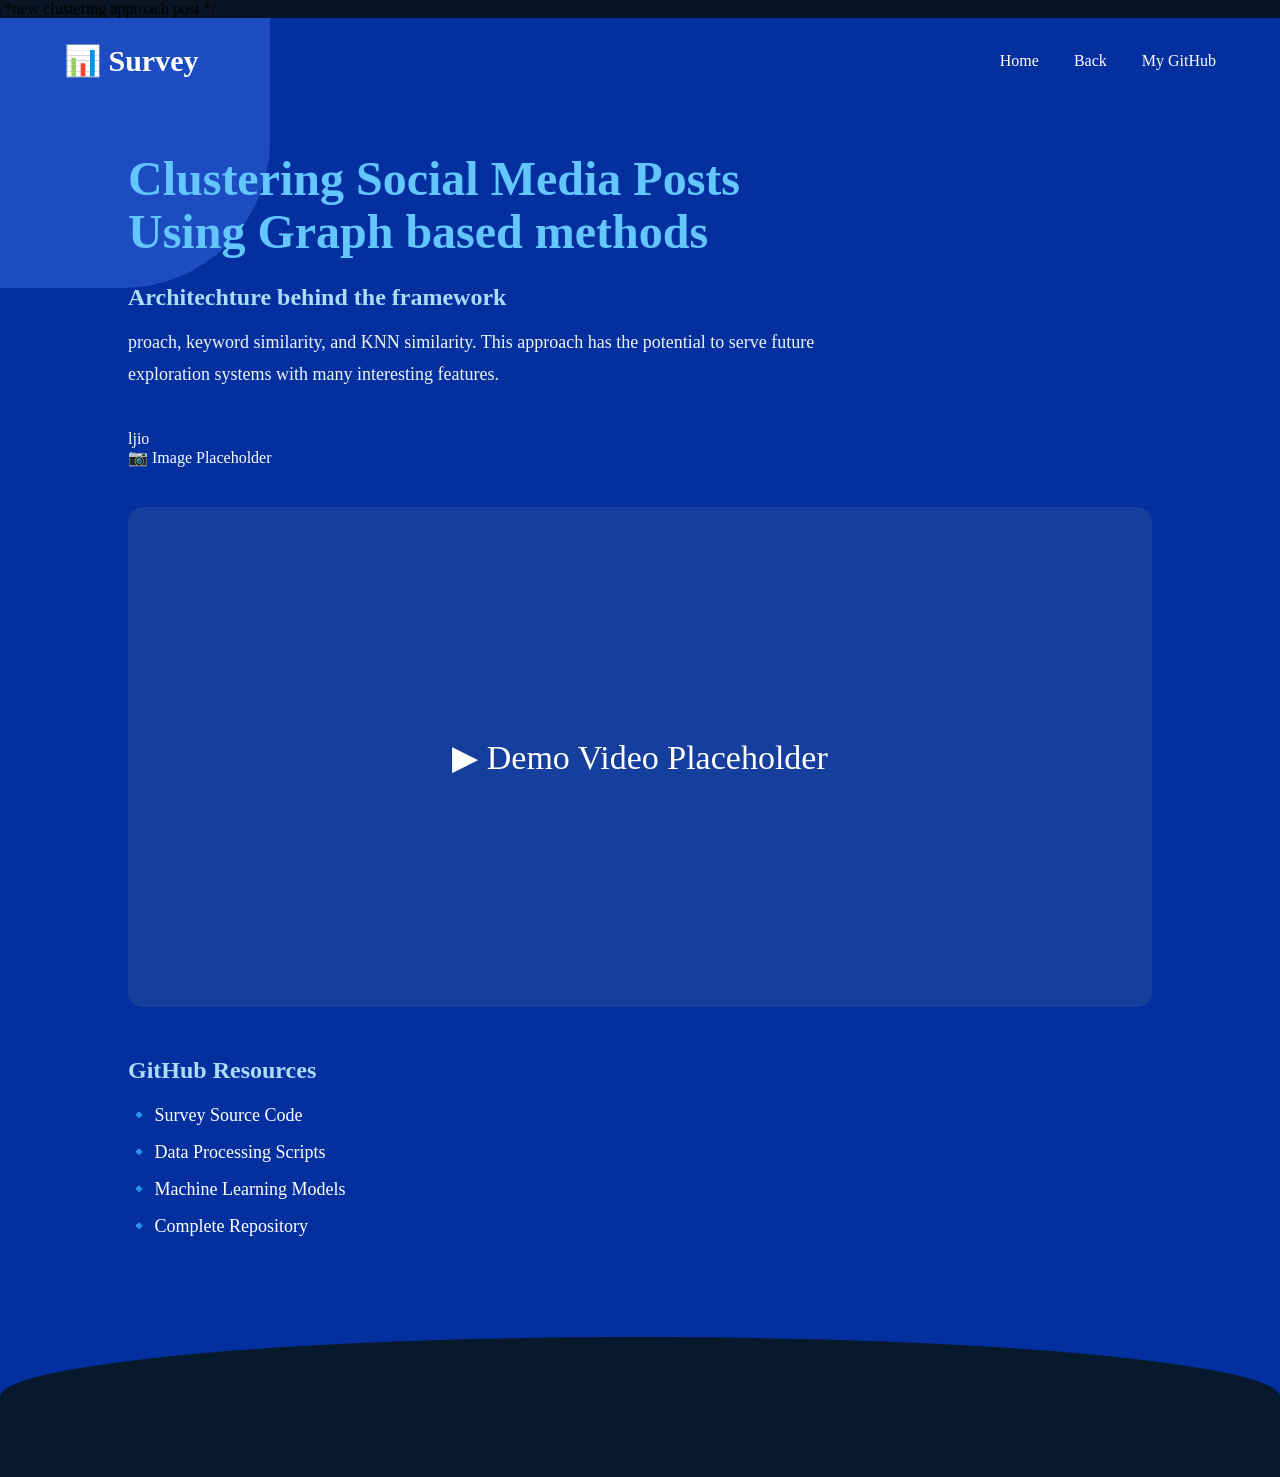
<file: 5_books_analysis.html>
/*new clustering approach post */

<!DOCTYPE html>
<html lang="en">
<head>
<meta charset="UTF-8">
<meta name="viewport" content="width=device-width, initial-scale=1.0">

<title>Multimedia clustering based on similarity in associated textual content</title>

<style>

*{
    margin:0;
    padding:0;
    box-sizing:border-box;
    font-family:Cambria, Cochin, Georgia, Times, 'Times New Roman', Helvetica, sans-serif;
}

body{
    background:#091425;
}

ol {
  list-style-position: inside;
  padding-left: 0;
}

ol li {
  margin-bottom: 8px;
  font-size:18px;
  line-height:1.1;
  max-width:700px;
  margin-bottom:25px;
}

ol ul {
  margin-bottom: 8px;
  font-size:18px;
  line-height:1.1;
  max-width:700px;
  margin-bottom:25px;
}
/* HERO */

.hero{

    background:#04309f;
    color:white;
    min-height:100vh;
    position:relative;
    overflow:hidden;

}

/* decorative blob */

.hero:before{

    content:"";
    position:absolute;
    width:420px;
    height:420px;
    background:#1d4cc0;
    border-radius:35%;
    top:-150px;
    left:-150px;

}

nav{

    width:90%;
    margin:auto;
    display:flex;
    justify-content:space-between;
    align-items:center;
    padding:25px 0;
    position:relative;
    z-index:2;

}

.logo{

    font-size:30px;
    font-weight:bold;

}

nav ul{

    display:flex;
    list-style:none;
    gap:35px;

}

nav a{

    color:white;
    text-decoration:none;
    transition:.3s;

}

nav a:hover{

    color:#dbe8ff;

}

/* CONTENT */

.container{

    width:80%;
    max-width:1100px;
    margin:auto;
    position:relative;
    z-index:2;
    padding-top:50px;

}

h1{

    font-size:48px;
    line-height:1.1;
    max-width:700px;
    margin-bottom:25px;
    color:#63c6ff;
}

.intro{

    max-width:760px;
    font-size:18px;
    line-height:1.8;
    color:#eef5f6;
    margin-bottom:40px;

}

h2{
    color:#addcf7;
    margin-bottom:15px;
    margin-top:25px;
}


/* VIDEO */

.video{

    width:100%;
    height:500px;
    border-radius:15px;
    background:#163f9d;
    display:flex;
    justify-content:center;
    align-items:center;
    font-size:34px;
    margin:40px 0;

}

/* LINKS */

.links{

    margin-top:50px;

}

.links h2{

    margin-bottom:20px;

}

.links ul{

    list-style:none;

}

.links li{

    margin:15px 0;

}

.links a{

    color:#ffffff;
    text-decoration:none;
    font-size:18px;

}

.links a:hover{

    text-decoration:underline;

}

/* FOOTER CURVE */

.curve{

    margin-top:100px;
    height:140px;
    background:#07192d;
    border-top-left-radius:100% 120px;
    border-top-right-radius:100% 120px;

}

@media(max-width:900px){

    h1{

        font-size:42px;

    }

    .intro{

        font-size:18px;

    }

    nav{

        flex-direction:column;
        gap:20px;

    }

    nav ul{

        flex-wrap:wrap;
        justify-content:center;

    }

}
/*imgs*/
.wrap-right {
    float: right;
    width: 300px;
    margin: 0 0 15px 20px;
}

.image-row {
    display: flex;
    gap: 3px; /* Space between images */
    justify-content: center;
    margin: 20px 0;
  }

  .image-container {
    flex: 2; /* Makes them equal width */
    text-align: center;
    margin: 0;
  }

  .image-container img {
    width: 80%; /* Ensures image fits the container */
    height: auto;
    border-radius: 8px; /* Softens the look */
    box-shadow: 0 4px 6px rgba(0,0,0,0.1); /* Adds a professional "pop" */
  }

  .image-container figcaption {
    margin-top: 10px;
    font-family: sans-serif;
    font-size: 0.9rem;
    color: #c5d5d2;
    font-style: italic;
  }


</style>

</head>
<body>

<section class="hero">

<nav>

<div class="logo">📊 Survey</div>

<ul>
<li><a href="index.html">Home</a></li>
<li><a href="javascript:history.back()">Back</a></li>
<li><a href="https://github.com/hiraah" target="_blank">My GitHub</a></li>
</ul>

</nav>

<div class="container">

<h1>Clustering Social Media Posts Using Graph based methods</h1>


<h2>Architechture behind the framework</h2>
<p class="intro">
proach, keyword similarity, and KNN similarity. This approach has the potential to serve future exploration systems with many interesting features.
</p>

<p class="information">
ljio
</p>

<div class="placeholder">
📷 Image Placeholder
</div>


<div class="video">
▶ Demo Video Placeholder
</div>

<div class="links">

<h2>GitHub Resources</h2>

<ul>

<li>
<a href="https://github.com/yourusername/project1" target="_blank">
🔹 Survey Source Code
</a>
</li>

<li>
<a href="https://github.com/yourusername/project2" target="_blank">
🔹 Data Processing Scripts
</a>
</li>

<li>
<a href="https://github.com/yourusername/project3" target="_blank">
🔹 Machine Learning Models
</a>
</li>

<li>
<a href="https://github.com/yourusername/project4" target="_blank">
🔹 Complete Repository
</a>
</li>

</ul>

</div>

</div>

<div class="curve"></div>

</section>

</body>
</html>
</file>
<file: assets/css/main.css>
/*@import url("fontawesome-all.min.css");*/
@import url("https://fonts.googleapis.com/css?family=Raleway:400,400italic,700,800");
@import url("https://cdnjs.cloudflare.com/ajax/libs/font-awesome/6.4.0/css/all.min.css");

/*
	Free for personal and commercial use under the CCA 3.0 license (html5up.net/license)
*/

html, body, div, span, applet, object,
iframe, h1, h2, h3, h4, h5, h6, p, blockquote,
pre, a, abbr, acronym, address, big, cite,
code, del, dfn, em, img, ins, kbd, q, s, samp,
small, strike, strong, sub, sup, tt, var, b,
u, i, center, dl, dt, dd, ol, ul, li, fieldset,
form, label, legend, table, caption, tbody,
tfoot, thead, tr, th, td, article, aside,
canvas, details, embed, figure, figcaption,
footer, header, hgroup, menu, nav, output, ruby,
section, summary, time, mark, audio, video {
	margin: 0;
	padding: 0;
	border: 0;
	font-size: 100%;
	font: inherit;
	vertical-align: baseline;}

article, aside, details, figcaption, figure,
footer, header, hgroup, menu, nav, section {
	display: block;}

body {
	line-height: 1;
}

ol, ul {
	list-style: none;
}

blockquote, q {
	quotes: none;
}

	blockquote:before, blockquote:after, q:before, q:after {
		content: '';
		content: none;
	}

table {
	border-collapse: collapse;
	border-spacing: 0;
}

body {
	-webkit-text-size-adjust: none;
}

mark {
	background-color: transparent;
	color: inherit;
}

input::-moz-focus-inner {
	border: 0;
	padding: 0;
}

input, select, textarea {
	-moz-appearance: none;
	-webkit-appearance: none;
	-ms-appearance: none;
	appearance: none;
}

/* Basic */

	html {
		box-sizing: border-box;
	}

	*, *:before, *:after {
		box-sizing: inherit;
	}

	html {
		background-color: #313a3d;
		background-attachment: fixed,						fixed;
		background-image: url("images/overlay.png"), url("../../images/bg.jpg");
		background-position: top left,					center center;
		background-repeat: repeat,						none;
		background-size: auto,						cover;
	}

	html.is-preload *, html.is-preload *:before, html.is-preload *:after {
		-moz-animation: none !important;
		-webkit-animation: none !important;
		-ms-animation: none !important;
		animation: none !important;
		-moz-transition: none !important;
		-webkit-transition: none !important;
		-ms-transition: none !important;
		transition: none !important;
	}

	html.is-touch {
		height: 100vh;
		overflow: hidden;
	}

		html.is-touch #wrapper {
			-webkit-backface-visibility: hidden;
			-webkit-overflow-scrolling: touch;
			-webkit-transform: translate3d(0, 0, 0);
			height: 100vh;
			overflow: auto;
		}

	body, input, select, textarea {
		color: #6f7577;
		font-family: "Raleway", "Helvetica", sans-serif;
		font-size: 15pt;
		font-weight: 400;
		line-height: 1.75em;
	}

	a {
		-moz-transition: color 0.2s ease-in-out, border-bottom-color 0.2s ease-in-out;
		-webkit-transition: color 0.2s ease-in-out, border-bottom-color 0.2s ease-in-out;
		-ms-transition: color 0.2s ease-in-out, border-bottom-color 0.2s ease-in-out;
		transition: color 0.2s ease-in-out, border-bottom-color 0.2s ease-in-out;
		border-bottom: dotted 1px;
		color: #8cd1a8;
		text-decoration: none;
	}

		a:hover {
			border-bottom-color: transparent !important;
			color: #8cd1a8 !important;
			text-decoration: none;
		}

	strong, b {
		color: #61686b;
		font-weight: 700;
	}

	em, i {
		font-style: italic;
	}

	p {
		margin: 0 0 2em 0;
	}

	h1, h2, h4, h5, h6 {
		color: #1384b5; /*sections headings*/
		font-weight: 800;
		letter-spacing: 0.075em;
		line-height: 1em;
		margin: 0 0 1em 0;
		text-transform: uppercase;
	}
	h3 {
		color: #474b4e;  /*projects names on main page*/
		font-weight: 800;
		letter-spacing: 0.075em;
		line-height: 1em;
		margin: 0 0 1em 0;
		text-transform: none;
	}

		h1 a, h2 a, h3 a, h4 a, h5 a, h6 a {
			color: inherit;
			text-decoration: none;
		}


	h2 {
		font-size: 1.75em;
		line-height: 1.5em;
	}

	h3 {
		font-size: 1em;
		line-height: 1.5em;
	}

	h4 {
		font-size: 0.9em;
		line-height: 1.5em;
		color: #41f2a2;
	}

	h5 {
		font-size: 0.8em;
		line-height: 1.5em;
	}

	h6 {
		font-size: 0.7em;
		line-height: 1.5em;
	}

	sub {
		font-size: 0.8em;
		position: relative;
		top: 0.5em;
	}

	sup {
		font-size: 0.8em;
		position: relative;
		top: -0.5em;
	}

	hr {
		border: 0;
		border-bottom: solid 1px #dddddd;
		margin: 2em 0;
	}

		hr.major {
			margin: 3em 0;
		}

	blockquote {
		border-left: solid 6px #dddddd;
		font-style: italic;
		margin: 0 0 2em 0;
		padding: 0.5em 0 0.5em 1.5em;
	}

	code {
		background: rgba(144, 144, 144, 0.075);
		font-family: "Courier New", monospace;
		font-size: 0.9em;
		margin: 0 0.25em;
		padding: 0.25em 0.65em;
	}

	pre {
		-webkit-overflow-scrolling: touch;
		font-family: "Courier New", monospace;
		font-size: 0.9em;
		margin: 0 0 2em 0;
	}

		pre code {
			display: block;
			line-height: 1.75em;
			padding: 1em 1.5em;
			overflow-x: auto;
		}

	.align-left {
		text-align: left;
	}

	.align-center {
		text-align: center;
	}

	.align-right {
		text-align: right;
	}

/* Contact info header on top */

.contact-info {
    position: relative;
    top: 20px;
    right: 30px;
    text-align: right;
    z-index: 10;
}

/* Container */

	.container {
		margin: 0 auto;
		max-width: calc(100% - 4em);
		width: 35em;
	}

		.container.xsmall {
			width: 8.75em;
		}

		.container.small {
			width: 17.5em;
		}

		.container.medium {
			width: 26.25em;
		}

		.container.large {
			width: 43.75em;
		}

		.container.xlarge {
			width: 52.5em;
		}

		.container.max {
			width: 100%;
		}

		@media screen and (max-width: 980px) {

			.container {
				width: 80% !important;
				max-width: 100% !important;
			}

		}

		@media screen and (max-width: 480px) {

			.container {
				width: 100% !important;
			}

		}

/* Row */

	.row {
		display: flex;
		flex-wrap: wrap;
		box-sizing: border-box;
		align-items: stretch;
	}

		.row > * {
			box-sizing: border-box;
		}

		.row.gtr-uniform > * > :last-child {
			margin-bottom: 0;
		}

		.row.aln-left {
			justify-content: flex-start;
		}

		.row.aln-center {
			justify-content: center;
		}

		.row.aln-right {
			justify-content: flex-end;
		}

		.row.aln-top {
			align-items: flex-start;
		}

		.row.aln-middle {
			align-items: center;
		}

		.row.aln-bottom {
			align-items: flex-end;
		}

		.row > .imp {
			order: -1;
		}

		.row > .col-1 {
			width: 8.33333%;
		}

		.row > .off-1 {
			margin-left: 8.33333%;
		}

		.row > .col-2 {
			width: 16.66667%;
		}

		.row > .off-2 {
			margin-left: 16.66667%;
		}

		.row > .col-3 {
			width: 25%;
		}

		.row > .off-3 {
			margin-left: 25%;
		}

		.row > .col-4 {
			width: 33.33333%;
		}

		.row > .off-4 {
			margin-left: 33.33333%;
		}

		.row > .col-5 {
			width: 41.66667%;
		}

		.row > .off-5 {
			margin-left: 41.66667%;
		}

		.row > .col-6 {
			width: 50%;
		}

		.row > .off-6 {
			margin-left: 50%;
		}

		.row > .col-7 {
			width: 58.33333%;
		}

		.row > .off-7 {
			margin-left: 58.33333%;
		}

		.row > .col-8 {
			width: 66.66667%;
		}

		.row > .off-8 {
			margin-left: 66.66667%;
		}

		.row > .col-9 {
			width: 75%;
		}

		.row > .off-9 {
			margin-left: 75%;
		}

		.row > .col-10 {
			width: 83.33333%;
		}

		.row > .off-10 {
			margin-left: 83.33333%;
		}

		.row > .col-11 {
			width: 91.66667%;
		}

		.row > .off-11 {
			margin-left: 91.66667%;
		}

		.row > .col-12 {
			width: 100%;
		}

		.row > .off-12 {
			margin-left: 100%;
		}

		.row.gtr-0 {
			margin-top: 0;
			margin-left: 0em;
		}

			.row.gtr-0 > * {
				padding: 0 0 0 0em;
			}

			.row.gtr-0.gtr-uniform {
				margin-top: 0em;
			}

				.row.gtr-0.gtr-uniform > * {
					padding-top: 0em;
				}

		.row.gtr-25 {
			margin-top: 0;
			margin-left: -0.375em;
		}

			.row.gtr-25 > * {
				padding: 0 0 0 0.375em;
			}

			.row.gtr-25.gtr-uniform {
				margin-top: -0.375em;
			}

				.row.gtr-25.gtr-uniform > * {
					padding-top: 0.375em;
				}

		.row.gtr-50 {
			margin-top: 0;
			margin-left: -0.75em;
		}

			.row.gtr-50 > * {
				padding: 0 0 0 0.75em;
			}

			.row.gtr-50.gtr-uniform {
				margin-top: -0.75em;
			}

				.row.gtr-50.gtr-uniform > * {
					padding-top: 0.75em;
				}

		.row {
			margin-top: 0;
			margin-left: -1.5em;
		}

			.row > * {
				padding: 0 0 0 1.5em;
			}

			.row.gtr-uniform {
				margin-top: -1.5em;
			}

				.row.gtr-uniform > * {
					padding-top: 1.5em;
				}

		.row.gtr-150 {
			margin-top: 0;
			margin-left: -2.25em;
		}

			.row.gtr-150 > * {
				padding: 0 0 0 2.25em;
			}

			.row.gtr-150.gtr-uniform {
				margin-top: -2.25em;
			}

				.row.gtr-150.gtr-uniform > * {
					padding-top: 2.25em;
				}

		.row.gtr-200 {
			margin-top: 0;
			margin-left: -3em;
		}

			.row.gtr-200 > * {
				padding: 0 0 0 3em;
			}

			.row.gtr-200.gtr-uniform {
				margin-top: -3em;
			}

				.row.gtr-200.gtr-uniform > * {
					padding-top: 3em;
				}

		@media screen and (max-width: 1680px) {

			.row {
				display: flex;
				flex-wrap: wrap;
				box-sizing: border-box;
				align-items: stretch;
			}

				.row > * {
					box-sizing: border-box;
				}

				.row.gtr-uniform > * > :last-child {
					margin-bottom: 0;
				}

				.row.aln-left {
					justify-content: flex-start;
				}

				.row.aln-center {
					justify-content: center;
				}

				.row.aln-right {
					justify-content: flex-end;
				}

				.row.aln-top {
					align-items: flex-start;
				}

				.row.aln-middle {
					align-items: center;
				}

				.row.aln-bottom {
					align-items: flex-end;
				}

				.row > .imp-large {
					order: -1;
				}

				.row > .col-1-large {
					width: 8.33333%;
				}

				.row > .off-1-large {
					margin-left: 8.33333%;
				}

				.row > .col-2-large {
					width: 16.66667%;
				}

				.row > .off-2-large {
					margin-left: 16.66667%;
				}

				.row > .col-3-large {
					width: 25%;
				}

				.row > .off-3-large {
					margin-left: 25%;
				}

				.row > .col-4-large {
					width: 33.33333%;
				}

				.row > .off-4-large {
					margin-left: 33.33333%;
				}

				.row > .col-5-large {
					width: 41.66667%;
				}

				.row > .off-5-large {
					margin-left: 41.66667%;
				}

				.row > .col-6-large {
					width: 50%;
				}

				.row > .off-6-large {
					margin-left: 50%;
				}

				.row > .col-7-large {
					width: 58.33333%;
				}

				.row > .off-7-large {
					margin-left: 58.33333%;
				}

				.row > .col-8-large {
					width: 66.66667%;
				}

				.row > .off-8-large {
					margin-left: 66.66667%;
				}

				.row > .col-9-large {
					width: 75%;
				}

				.row > .off-9-large {
					margin-left: 75%;
				}

				.row > .col-10-large {
					width: 83.33333%;
				}

				.row > .off-10-large {
					margin-left: 83.33333%;
				}

				.row > .col-11-large {
					width: 91.66667%;
				}

				.row > .off-11-large {
					margin-left: 91.66667%;
				}

				.row > .col-12-large {
					width: 100%;
				}

				.row > .off-12-large {
					margin-left: 100%;
				}

				.row.gtr-0 {
					margin-top: 0;
					margin-left: 0em;
				}

					.row.gtr-0 > * {
						padding: 0 0 0 0em;
					}

					.row.gtr-0.gtr-uniform {
						margin-top: 0em;
					}

						.row.gtr-0.gtr-uniform > * {
							padding-top: 0em;
						}

				.row.gtr-25 {
					margin-top: 0;
					margin-left: -0.375em;
				}

					.row.gtr-25 > * {
						padding: 0 0 0 0.375em;
					}

					.row.gtr-25.gtr-uniform {
						margin-top: -0.375em;
					}

						.row.gtr-25.gtr-uniform > * {
							padding-top: 0.375em;
						}

				.row.gtr-50 {
					margin-top: 0;
					margin-left: -0.75em;
				}

					.row.gtr-50 > * {
						padding: 0 0 0 0.75em;
					}

					.row.gtr-50.gtr-uniform {
						margin-top: -0.75em;
					}

						.row.gtr-50.gtr-uniform > * {
							padding-top: 0.75em;
						}

				.row {
					margin-top: 0;
					margin-left: -1.5em;
				}

					.row > * {
						padding: 0 0 0 1.5em;
					}

					.row.gtr-uniform {
						margin-top: -1.5em;
					}

						.row.gtr-uniform > * {
							padding-top: 1.5em;
						}

				.row.gtr-150 {
					margin-top: 0;
					margin-left: -2.25em;
				}

					.row.gtr-150 > * {
						padding: 0 0 0 2.25em;
					}

					.row.gtr-150.gtr-uniform {
						margin-top: -2.25em;
					}

						.row.gtr-150.gtr-uniform > * {
							padding-top: 2.25em;
						}

				.row.gtr-200 {
					margin-top: 0;
					margin-left: -3em;
				}

					.row.gtr-200 > * {
						padding: 0 0 0 3em;
					}

					.row.gtr-200.gtr-uniform {
						margin-top: -3em;
					}

						.row.gtr-200.gtr-uniform > * {
							padding-top: 3em;
						}

		}

		@media screen and (max-width: 980px) {

			.row {
				display: flex;
				flex-wrap: wrap;
				box-sizing: border-box;
				align-items: stretch;
			}

				.row > * {
					box-sizing: border-box;
				}

				.row.gtr-uniform > * > :last-child {
					margin-bottom: 0;
				}

				.row.aln-left {
					justify-content: flex-start;
				}

				.row.aln-center {
					justify-content: center;
				}

				.row.aln-right {
					justify-content: flex-end;
				}

				.row.aln-top {
					align-items: flex-start;
				}

				.row.aln-middle {
					align-items: center;
				}

				.row.aln-bottom {
					align-items: flex-end;
				}

				.row > .imp-medium {
					order: -1;
				}

				.row > .col-1-medium {
					width: 8.33333%;
				}

				.row > .off-1-medium {
					margin-left: 8.33333%;
				}

				.row > .col-2-medium {
					width: 16.66667%;
				}

				.row > .off-2-medium {
					margin-left: 16.66667%;
				}

				.row > .col-3-medium {
					width: 25%;
				}

				.row > .off-3-medium {
					margin-left: 25%;
				}

				.row > .col-4-medium {
					width: 33.33333%;
				}

				.row > .off-4-medium {
					margin-left: 33.33333%;
				}

				.row > .col-5-medium {
					width: 41.66667%;
				}

				.row > .off-5-medium {
					margin-left: 41.66667%;
				}

				.row > .col-6-medium {
					width: 50%;
				}

				.row > .off-6-medium {
					margin-left: 50%;
				}

				.row > .col-7-medium {
					width: 58.33333%;
				}

				.row > .off-7-medium {
					margin-left: 58.33333%;
				}

				.row > .col-8-medium {
					width: 66.66667%;
				}

				.row > .off-8-medium {
					margin-left: 66.66667%;
				}

				.row > .col-9-medium {
					width: 75%;
				}

				.row > .off-9-medium {
					margin-left: 75%;
				}

				.row > .col-10-medium {
					width: 83.33333%;
				}

				.row > .off-10-medium {
					margin-left: 83.33333%;
				}

				.row > .col-11-medium {
					width: 91.66667%;
				}

				.row > .off-11-medium {
					margin-left: 91.66667%;
				}

				.row > .col-12-medium {
					width: 100%;
				}

				.row > .off-12-medium {
					margin-left: 100%;
				}

				.row.gtr-0 {
					margin-top: 0;
					margin-left: 0em;
				}

					.row.gtr-0 > * {
						padding: 0 0 0 0em;
					}

					.row.gtr-0.gtr-uniform {
						margin-top: 0em;
					}

						.row.gtr-0.gtr-uniform > * {
							padding-top: 0em;
						}

				.row.gtr-25 {
					margin-top: 0;
					margin-left: -0.375em;
				}

					.row.gtr-25 > * {
						padding: 0 0 0 0.375em;
					}

					.row.gtr-25.gtr-uniform {
						margin-top: -0.375em;
					}

						.row.gtr-25.gtr-uniform > * {
							padding-top: 0.375em;
						}

				.row.gtr-50 {
					margin-top: 0;
					margin-left: -0.75em;
				}

					.row.gtr-50 > * {
						padding: 0 0 0 0.75em;
					}

					.row.gtr-50.gtr-uniform {
						margin-top: -0.75em;
					}

						.row.gtr-50.gtr-uniform > * {
							padding-top: 0.75em;
						}

				.row {
					margin-top: 0;
					margin-left: -1.5em;
				}

					.row > * {
						padding: 0 0 0 1.5em;
					}

					.row.gtr-uniform {
						margin-top: -1.5em;
					}

						.row.gtr-uniform > * {
							padding-top: 1.5em;
						}

				.row.gtr-150 {
					margin-top: 0;
					margin-left: -2.25em;
				}

					.row.gtr-150 > * {
						padding: 0 0 0 2.25em;
					}

					.row.gtr-150.gtr-uniform {
						margin-top: -2.25em;
					}

						.row.gtr-150.gtr-uniform > * {
							padding-top: 2.25em;
						}

				.row.gtr-200 {
					margin-top: 0;
					margin-left: -3em;
				}

					.row.gtr-200 > * {
						padding: 0 0 0 3em;
					}

					.row.gtr-200.gtr-uniform {
						margin-top: -3em;
					}

						.row.gtr-200.gtr-uniform > * {
							padding-top: 3em;
						}

		}

		@media screen and (max-width: 736px) {

			.row {
				display: flex;
				flex-wrap: wrap;
				box-sizing: border-box;
				align-items: stretch;
			}

				.row > * {
					box-sizing: border-box;
				}

				.row.gtr-uniform > * > :last-child {
					margin-bottom: 0;
				}

				.row.aln-left {
					justify-content: flex-start;
				}

				.row.aln-center {
					justify-content: center;
				}

				.row.aln-right {
					justify-content: flex-end;
				}

				.row.aln-top {
					align-items: flex-start;
				}

				.row.aln-middle {
					align-items: center;
				}

				.row.aln-bottom {
					align-items: flex-end;
				}

				.row > .imp-small {
					order: -1;
				}

				.row > .col-1-small {
					width: 8.33333%;
				}

				.row > .off-1-small {
					margin-left: 8.33333%;
				}

				.row > .col-2-small {
					width: 16.66667%;
				}

				.row > .off-2-small {
					margin-left: 16.66667%;
				}

				.row > .col-3-small {
					width: 25%;
				}

				.row > .off-3-small {
					margin-left: 25%;
				}

				.row > .col-4-small {
					width: 33.33333%;
				}

				.row > .off-4-small {
					margin-left: 33.33333%;
				}

				.row > .col-5-small {
					width: 41.66667%;
				}

				.row > .off-5-small {
					margin-left: 41.66667%;
				}

				.row > .col-6-small {
					width: 50%;
				}

				.row > .off-6-small {
					margin-left: 50%;
				}

				.row > .col-7-small {
					width: 58.33333%;
				}

				.row > .off-7-small {
					margin-left: 58.33333%;
				}

				.row > .col-8-small {
					width: 66.66667%;
				}

				.row > .off-8-small {
					margin-left: 66.66667%;
				}

				.row > .col-9-small {
					width: 75%;
				}

				.row > .off-9-small {
					margin-left: 75%;
				}

				.row > .col-10-small {
					width: 83.33333%;
				}

				.row > .off-10-small {
					margin-left: 83.33333%;
				}

				.row > .col-11-small {
					width: 91.66667%;
				}

				.row > .off-11-small {
					margin-left: 91.66667%;
				}

				.row > .col-12-small {
					width: 100%;
				}

				.row > .off-12-small {
					margin-left: 100%;
				}

				.row.gtr-0 {
					margin-top: 0;
					margin-left: 0em;
				}

					.row.gtr-0 > * {
						padding: 0 0 0 0em;
					}

					.row.gtr-0.gtr-uniform {
						margin-top: 0em;
					}

						.row.gtr-0.gtr-uniform > * {
							padding-top: 0em;
						}

				.row.gtr-25 {
					margin-top: 0;
					margin-left: -0.25em;
				}

					.row.gtr-25 > * {
						padding: 0 0 0 0.25em;
					}

					.row.gtr-25.gtr-uniform {
						margin-top: -0.25em;
					}

						.row.gtr-25.gtr-uniform > * {
							padding-top: 0.25em;
						}

				.row.gtr-50 {
					margin-top: 0;
					margin-left: -0.5em;
				}

					.row.gtr-50 > * {
						padding: 0 0 0 0.5em;
					}

					.row.gtr-50.gtr-uniform {
						margin-top: -0.5em;
					}

						.row.gtr-50.gtr-uniform > * {
							padding-top: 0.5em;
						}

				.row {
					margin-top: 0;
					margin-left: -1em;
				}

					.row > * {
						padding: 0 0 0 1em;
					}

					.row.gtr-uniform {
						margin-top: -1em;
					}

						.row.gtr-uniform > * {
							padding-top: 1em;
						}

				.row.gtr-150 {
					margin-top: 0;
					margin-left: -1.5em;
				}

					.row.gtr-150 > * {
						padding: 0 0 0 1.5em;
					}

					.row.gtr-150.gtr-uniform {
						margin-top: -1.5em;
					}

						.row.gtr-150.gtr-uniform > * {
							padding-top: 1.5em;
						}

				.row.gtr-200 {
					margin-top: 0;
					margin-left: -2em;
				}

					.row.gtr-200 > * {
						padding: 0 0 0 2em;
					}

					.row.gtr-200.gtr-uniform {
						margin-top: -2em;
					}

						.row.gtr-200.gtr-uniform > * {
							padding-top: 2em;
						}

		}

		@media screen and (max-width: 480px) {

			.row {
				display: flex;
				flex-wrap: wrap;
				box-sizing: border-box;
				align-items: stretch;
			}

				.row > * {
					box-sizing: border-box;
				}

				.row.gtr-uniform > * > :last-child {
					margin-bottom: 0;
				}

				.row.aln-left {
					justify-content: flex-start;
				}

				.row.aln-center {
					justify-content: center;
				}

				.row.aln-right {
					justify-content: flex-end;
				}

				.row.aln-top {
					align-items: flex-start;
				}

				.row.aln-middle {
					align-items: center;
				}

				.row.aln-bottom {
					align-items: flex-end;
				}

				.row > .imp-xsmall {
					order: -1;
				}

				.row > .col-1-xsmall {
					width: 8.33333%;
				}

				.row > .off-1-xsmall {
					margin-left: 8.33333%;
				}

				.row > .col-2-xsmall {
					width: 16.66667%;
				}

				.row > .off-2-xsmall {
					margin-left: 16.66667%;
				}

				.row > .col-3-xsmall {
					width: 25%;
				}

				.row > .off-3-xsmall {
					margin-left: 25%;
				}

				.row > .col-4-xsmall {
					width: 33.33333%;
				}

				.row > .off-4-xsmall {
					margin-left: 33.33333%;
				}

				.row > .col-5-xsmall {
					width: 41.66667%;
				}

				.row > .off-5-xsmall {
					margin-left: 41.66667%;
				}

				.row > .col-6-xsmall {
					width: 50%;
				}

				.row > .off-6-xsmall {
					margin-left: 50%;
				}

				.row > .col-7-xsmall {
					width: 58.33333%;
				}

				.row > .off-7-xsmall {
					margin-left: 58.33333%;
				}

				.row > .col-8-xsmall {
					width: 66.66667%;
				}

				.row > .off-8-xsmall {
					margin-left: 66.66667%;
				}

				.row > .col-9-xsmall {
					width: 75%;
				}

				.row > .off-9-xsmall {
					margin-left: 75%;
				}

				.row > .col-10-xsmall {
					width: 83.33333%;
				}

				.row > .off-10-xsmall {
					margin-left: 83.33333%;
				}

				.row > .col-11-xsmall {
					width: 91.66667%;
				}

				.row > .off-11-xsmall {
					margin-left: 91.66667%;
				}

				.row > .col-12-xsmall {
					width: 100%;
				}

				.row > .off-12-xsmall {
					margin-left: 100%;
				}

				.row.gtr-0 {
					margin-top: 0;
					margin-left: 0em;
				}

					.row.gtr-0 > * {
						padding: 0 0 0 0em;
					}

					.row.gtr-0.gtr-uniform {
						margin-top: 0em;
					}

						.row.gtr-0.gtr-uniform > * {
							padding-top: 0em;
						}

				.row.gtr-25 {
					margin-top: 0;
					margin-left: -0.25em;
				}

					.row.gtr-25 > * {
						padding: 0 0 0 0.25em;
					}

					.row.gtr-25.gtr-uniform {
						margin-top: -0.25em;
					}

						.row.gtr-25.gtr-uniform > * {
							padding-top: 0.25em;
						}

				.row.gtr-50 {
					margin-top: 0;
					margin-left: -0.5em;
				}

					.row.gtr-50 > * {
						padding: 0 0 0 0.5em;
					}

					.row.gtr-50.gtr-uniform {
						margin-top: -0.5em;
					}

						.row.gtr-50.gtr-uniform > * {
							padding-top: 0.5em;
						}

				.row {
					margin-top: 0;
					margin-left: -1em;
				}

					.row > * {
						padding: 0 0 0 1em;
					}

					.row.gtr-uniform {
						margin-top: -1em;
					}

						.row.gtr-uniform > * {
							padding-top: 1em;
						}

				.row.gtr-150 {
					margin-top: 0;
					margin-left: -1.5em;
				}

					.row.gtr-150 > * {
						padding: 0 0 0 1.5em;
					}

					.row.gtr-150.gtr-uniform {
						margin-top: -1.5em;
					}

						.row.gtr-150.gtr-uniform > * {
							padding-top: 1.5em;
						}

				.row.gtr-200 {
					margin-top: 0;
					margin-left: -2em;
				}

					.row.gtr-200 > * {
						padding: 0 0 0 2em;
					}

					.row.gtr-200.gtr-uniform {
						margin-top: -2em;
					}

						.row.gtr-200.gtr-uniform > * {
							padding-top: 2em;
						}

		}

/* Loader */

	@-moz-keyframes spinner-show {
		0% {
			opacity: 0;
		}

		100% {
			opacity: 1;
		}
	}

	@-webkit-keyframes spinner-show {
		0% {
			opacity: 0;
		}

		100% {
			opacity: 1;
		}
	}

	@-ms-keyframes spinner-show {
		0% {
			opacity: 0;
		}

		100% {
			opacity: 1;
		}
	}

	@keyframes spinner-show {
		0% {
			opacity: 0;
		}

		100% {
			opacity: 1;
		}
	}

	@-moz-keyframes spinner-hide {
		0% {
			color: #464e50;
			z-index: 10001;
			-moz-transform: scale(1) rotate(0deg);
			-webkit-transform: scale(1) rotate(0deg);
			-ms-transform: scale(1) rotate(0deg);
			transform: scale(1) rotate(0deg);
		}

		99% {
			color: #313a3d;
			z-index: 10001;
			-moz-transform: scale(0.5) rotate(360deg);
			-webkit-transform: scale(0.5) rotate(360deg);
			-ms-transform: scale(0.5) rotate(360deg);
			transform: scale(0.5) rotate(360deg);
		}

		100% {
			color: #313a3d;
			z-index: -1;
			-moz-transform: scale(0) rotate(360deg);
			-webkit-transform: scale(0) rotate(360deg);
			-ms-transform: scale(0) rotate(360deg);
			transform: scale(0) rotate(360deg);
		}
	}

	@-webkit-keyframes spinner-hide {
		0% {
			color: #464e50;
			z-index: 10001;
			-moz-transform: scale(1) rotate(0deg);
			-webkit-transform: scale(1) rotate(0deg);
			-ms-transform: scale(1) rotate(0deg);
			transform: scale(1) rotate(0deg);
		}

		99% {
			color: #313a3d;
			z-index: 10001;
			-moz-transform: scale(0.5) rotate(360deg);
			-webkit-transform: scale(0.5) rotate(360deg);
			-ms-transform: scale(0.5) rotate(360deg);
			transform: scale(0.5) rotate(360deg);
		}

		100% {
			color: #313a3d;
			z-index: -1;
			-moz-transform: scale(0) rotate(360deg);
			-webkit-transform: scale(0) rotate(360deg);
			-ms-transform: scale(0) rotate(360deg);
			transform: scale(0) rotate(360deg);
		}
	}

	@-ms-keyframes spinner-hide {
		0% {
			color: #464e50;
			z-index: 10001;
			-moz-transform: scale(1) rotate(0deg);
			-webkit-transform: scale(1) rotate(0deg);
			-ms-transform: scale(1) rotate(0deg);
			transform: scale(1) rotate(0deg);
		}

		99% {
			color: #313a3d;
			z-index: 10001;
			-moz-transform: scale(0.5) rotate(360deg);
			-webkit-transform: scale(0.5) rotate(360deg);
			-ms-transform: scale(0.5) rotate(360deg);
			transform: scale(0.5) rotate(360deg);
		}

		100% {
			color: #313a3d;
			z-index: -1;
			-moz-transform: scale(0) rotate(360deg);
			-webkit-transform: scale(0) rotate(360deg);
			-ms-transform: scale(0) rotate(360deg);
			transform: scale(0) rotate(360deg);
		}
	}

	@keyframes spinner-hide {
		0% {
			color: #464e50;
			z-index: 10001;
			-moz-transform: scale(1) rotate(0deg);
			-webkit-transform: scale(1) rotate(0deg);
			-ms-transform: scale(1) rotate(0deg);
			transform: scale(1) rotate(0deg);
		}

		99% {
			color: #313a3d;
			z-index: 10001;
			-moz-transform: scale(0.5) rotate(360deg);
			-webkit-transform: scale(0.5) rotate(360deg);
			-ms-transform: scale(0.5) rotate(360deg);
			transform: scale(0.5) rotate(360deg);
		}

		100% {
			color: #313a3d;
			z-index: -1;
			-moz-transform: scale(0) rotate(360deg);
			-webkit-transform: scale(0) rotate(360deg);
			-ms-transform: scale(0) rotate(360deg);
			transform: scale(0) rotate(360deg);
		}
	}

	@-moz-keyframes spinner-rotate {
		0% {
			-moz-transform: scale(1) rotate(0deg);
			-webkit-transform: scale(1) rotate(0deg);
			-ms-transform: scale(1) rotate(0deg);
			transform: scale(1) rotate(0deg);
		}

		100% {
			-moz-transform: scale(1) rotate(360deg);
			-webkit-transform: scale(1) rotate(360deg);
			-ms-transform: scale(1) rotate(360deg);
			transform: scale(1) rotate(360deg);
		}
	}

	@-webkit-keyframes spinner-rotate {
		0% {
			-moz-transform: scale(1) rotate(0deg);
			-webkit-transform: scale(1) rotate(0deg);
			-ms-transform: scale(1) rotate(0deg);
			transform: scale(1) rotate(0deg);
		}

		100% {
			-moz-transform: scale(1) rotate(360deg);
			-webkit-transform: scale(1) rotate(360deg);
			-ms-transform: scale(1) rotate(360deg);
			transform: scale(1) rotate(360deg);
		}
	}

	@-ms-keyframes spinner-rotate {
		0% {
			-moz-transform: scale(1) rotate(0deg);
			-webkit-transform: scale(1) rotate(0deg);
			-ms-transform: scale(1) rotate(0deg);
			transform: scale(1) rotate(0deg);
		}

		100% {
			-moz-transform: scale(1) rotate(360deg);
			-webkit-transform: scale(1) rotate(360deg);
			-ms-transform: scale(1) rotate(360deg);
			transform: scale(1) rotate(360deg);
		}
	}

	@keyframes spinner-rotate {
		0% {
			-moz-transform: scale(1) rotate(0deg);
			-webkit-transform: scale(1) rotate(0deg);
			-ms-transform: scale(1) rotate(0deg);
			transform: scale(1) rotate(0deg);
		}

		100% {
			-moz-transform: scale(1) rotate(360deg);
			-webkit-transform: scale(1) rotate(360deg);
			-ms-transform: scale(1) rotate(360deg);
			transform: scale(1) rotate(360deg);
		}
	}

	@-moz-keyframes overlay-hide {
		0% {
			opacity: 1;
			z-index: 10000;
		}

		15% {
			opacity: 1;
			z-index: 10000;
		}

		99% {
			opacity: 0;
			z-index: 10000;
		}

		100% {
			opacity: 0;
			z-index: -1;
		}
	}

	@-webkit-keyframes overlay-hide {
		0% {
			opacity: 1;
			z-index: 10000;
		}

		15% {
			opacity: 1;
			z-index: 10000;
		}

		99% {
			opacity: 0;
			z-index: 10000;
		}

		100% {
			opacity: 0;
			z-index: -1;
		}
	}

	@-ms-keyframes overlay-hide {
		0% {
			opacity: 1;
			z-index: 10000;
		}

		15% {
			opacity: 1;
			z-index: 10000;
		}

		99% {
			opacity: 0;
			z-index: 10000;
		}

		100% {
			opacity: 0;
			z-index: -1;
		}
	}

	@keyframes overlay-hide {
		0% {
			opacity: 1;
			z-index: 10000;
		}

		15% {
			opacity: 1;
			z-index: 10000;
		}

		99% {
			opacity: 0;
			z-index: 10000;
		}

		100% {
			opacity: 0;
			z-index: -1;
		}
	}

	html body {
		text-decoration: none;
	}

		html body:before {
			-moz-osx-font-smoothing: grayscale;
			-webkit-font-smoothing: antialiased;
			display: inline-block;
			font-style: normal;
			font-variant: normal;
			text-rendering: auto;
			line-height: 1;
			text-transform: none !important;
			font-family: 'Font Awesome 5 Free';
			font-weight: 900;
		}

		html body:before {
			-moz-animation: spinner-show 1.5s 1 0.25s ease forwards, spinner-hide 0.25s ease-in-out forwards !important;
			-webkit-animation: spinner-show 1.5s 1 0.25s ease forwards, spinner-hide 0.25s ease-in-out forwards !important;
			-ms-animation: spinner-show 1.5s 1 0.25s ease forwards, spinner-hide 0.25s ease-in-out forwards !important;
			animation: spinner-show 1.5s 1 0.25s ease forwards, spinner-hide 0.25s ease-in-out forwards !important;
			-moz-transform-origin: 50% 50%;
			-webkit-transform-origin: 50% 50%;
			-ms-transform-origin: 50% 50%;
			transform-origin: 50% 50%;
			color: #464e50;
			content: '\f1ce';
			cursor: default;
			display: block;
			font-size: 2em;
			height: 2em;
			left: 50%;
			opacity: 0;
			line-height: 2em;
			margin: -1em 0 0 -1em;
			position: fixed;
			text-align: center;
			top: 50%;
			width: 2em;
			z-index: -1;
		}

		html body:after {
			-moz-animation: overlay-hide 1s ease-in forwards !important;
			-webkit-animation: overlay-hide 1s ease-in forwards !important;
			-ms-animation: overlay-hide 1s ease-in forwards !important;
			animation: overlay-hide 1s ease-in forwards !important;
			background: #313a3d;
			content: '';
			display: block;
			height: 100%;
			left: 0;
			opacity: 0;
			position: fixed;
			top: 0;
			width: 100%;
			z-index: -1;
		}

	html.is-preload body:before {
		-moz-animation: spinner-show 1.5s 1 0.25s ease forwards, spinner-rotate 0.75s infinite linear !important;
		-webkit-animation: spinner-show 1.5s 1 0.25s ease forwards, spinner-rotate 0.75s infinite linear !important;
		-ms-animation: spinner-show 1.5s 1 0.25s ease forwards, spinner-rotate 0.75s infinite linear !important;
		animation: spinner-show 1.5s 1 0.25s ease forwards, spinner-rotate 0.75s infinite linear !important;
		z-index: 10001;
	}

	html.is-preload body:after {
		-moz-animation: none !important;
		-webkit-animation: none !important;
		-ms-animation: none !important;
		animation: none !important;
		opacity: 1;
		z-index: 10000;
	}

	@media (-webkit-min-device-pixel-ratio: 2) {

		html body:before {
			line-height: 2.025em;
		}

	}

/* Section/Article */

	section.special, article.special {
		text-align: center;
	}

	header p {
		color: #a8b0b3;
		letter-spacing: 0.05em;
		text-transform: uppercase;
	}

	header h1 + p {
		margin-top: -1em;
	}

	header h2 + p {
		margin-top: -1em;
	}

	header h3 + p {
		margin-top: -0.8em;
	}

	header h4 + p,
	header h5 + p,
	header h6 + p {
		font-size: 0.8em;
		margin-top: -0.6em;
	}

	header.major {
		text-align: center;
	}

		header.major h1, header.major h2, header.major h3, header.major h4, header.major h5, header.major h6 {
			position: relative;
		}

			header.major h1:after, header.major h2:after, header.major h3:after, header.major h4:after, header.major h5:after, header.major h6:after {
				background: #dddddd;
				content: '';
				display: block;
				height: 2px;
				margin: 0.75em auto 0 auto;
				position: relative;
				width: 4em;
			}

		header.major p {
			margin-top: 0;
		}

/* Form */

	form {
		margin: 0 0 2em 0;
	}

	label {
		color: #61686b;
		display: block;
		font-size: 0.9em;
		font-weight: 700;
		margin: 0 0 1em 0;
	}

	input[type="text"],
	input[type="password"],
	input[type="email"],
	select,
	textarea {
		-moz-appearance: none;
		-webkit-appearance: none;
		-ms-appearance: none;
		appearance: none;
		background: rgba(144, 144, 144, 0.15);
		border-radius: 0;
		border: none;
		color: inherit;
		display: block;
		outline: 0;
		padding: 0 1em;
		text-decoration: none;
		width: 100%;
	}

		input[type="text"]:invalid,
		input[type="password"]:invalid,
		input[type="email"]:invalid,
		select:invalid,
		textarea:invalid {
			box-shadow: none;
		}

		input[type="text"]:focus,
		input[type="password"]:focus,
		input[type="email"]:focus,
		select:focus,
		textarea:focus {
			box-shadow: inset 0 0 0 2px #8cd1a8;
		}

	select {
		background-image: url("data:image/svg+xml;charset=utf8,%3Csvg xmlns='http://www.w3.org/2000/svg' width='40' height='40' preserveAspectRatio='none' viewBox='0 0 40 40'%3E%3Cpath d='M9.4,12.3l10.4,10.4l10.4-10.4c0.2-0.2,0.5-0.4,0.9-0.4c0.3,0,0.6,0.1,0.9,0.4l3.3,3.3c0.2,0.2,0.4,0.5,0.4,0.9 c0,0.4-0.1,0.6-0.4,0.9L20.7,31.9c-0.2,0.2-0.5,0.4-0.9,0.4c-0.3,0-0.6-0.1-0.9-0.4L4.3,17.3c-0.2-0.2-0.4-0.5-0.4-0.9 c0-0.4,0.1-0.6,0.4-0.9l3.3-3.3c0.2-0.2,0.5-0.4,0.9-0.4S9.1,12.1,9.4,12.3z' fill='%23a8b0b3' /%3E%3C/svg%3E");
		background-size: 1.25rem;
		background-repeat: no-repeat;
		background-position: calc(100% - 1rem) center;
		height: 3em;
		padding-right: 3em;
		text-overflow: ellipsis;
	}

		select option {
			color: #61686b;
			background: #fff;
		}

		select:focus::-ms-value {
			background-color: transparent;
		}

		select::-ms-expand {
			display: none;
		}

	input[type="text"],
	input[type="password"],
	input[type="email"],
	select {
		height: 3em;
	}

	textarea {
		padding: 0.75em 1em;
	}

	input[type="checkbox"],
	input[type="radio"] {
		-moz-appearance: none;
		-webkit-appearance: none;
		-ms-appearance: none;
		appearance: none;
		display: block;
		float: left;
		margin-right: -2em;
		opacity: 0;
		width: 1em;
		z-index: -1;
	}

		input[type="checkbox"] + label,
		input[type="radio"] + label {
			text-decoration: none;
			color: #6f7577;
			cursor: pointer;
			display: inline-block;
			font-size: 1em;
			font-weight: 400;
			padding-left: 2.55em;
			padding-right: 0.75em;
			position: relative;
		}

			input[type="checkbox"] + label:before,
			input[type="radio"] + label:before {
				-moz-osx-font-smoothing: grayscale;
				-webkit-font-smoothing: antialiased;
				display: inline-block;
				font-style: normal;
				font-variant: normal;
				text-rendering: auto;
				line-height: 1;
				text-transform: none !important;
				font-family: 'Font Awesome 5 Free';
				font-weight: 900;
			}

			input[type="checkbox"] + label:before,
			input[type="radio"] + label:before {
				background: rgba(144, 144, 144, 0.15);
				content: '';
				display: inline-block;
				font-size: 0.8em;
				height: 2.25em;
				left: 0;
				line-height: 2.25em;
				position: absolute;
				text-align: center;
				top: 0;
				width: 2.25em;
			}

		input[type="checkbox"]:checked + label:before,
		input[type="radio"]:checked + label:before {
			background: #313a3d;
			color: #ffffff;
			content: '\f00c';
		}

		input[type="checkbox"]:focus + label:before,
		input[type="radio"]:focus + label:before {
			box-shadow: inset 0 0 0 2px #8cd1a8;
		}

	input[type="radio"] + label:before {
		border-radius: 100%;
	}

	::-webkit-input-placeholder {
		color: #a8b0b3 !important;
		opacity: 1.0;
	}

	:-moz-placeholder {
		color: #a8b0b3 !important;
		opacity: 1.0;
	}

	::-moz-placeholder {
		color: #a8b0b3 !important;
		opacity: 1.0;
	}

	:-ms-input-placeholder {
		color: #a8b0b3 !important;
		opacity: 1.0;
	}

/* Box */

	.box {
		border: solid 2px #dddddd;
		margin-bottom: 2em;
		padding: 1.5em;
	}

		.box > :last-child,
		.box > :last-child > :last-child,
		.box > :last-child > :last-child > :last-child {
			margin-bottom: 0;
		}

		.box.alt {
			border: 0;
			border-radius: 0;
			padding: 0;
		}

/* Icon */

	.icon {
		text-decoration: none;
		border-bottom: none;
		position: relative;
	}

		.icon:before {
			-moz-osx-font-smoothing: grayscale;
			-webkit-font-smoothing: antialiased;
			display: inline-block;
			font-style: normal;
			font-variant: normal;
			text-rendering: auto;
			line-height: 1;
			text-transform: none !important;
			font-family: 'Font Awesome 5 Free';
			font-weight: 400;
		}

		.icon > .label {
			display: none;
		}

		.icon:before {
			line-height: inherit;
		}

		.icon.solid:before {
			font-weight: 900;
		}

		.icon.brands:before {
			font-family: 'Font Awesome 5 Brands';
		}

		.icon.major {
			display: block;
			margin: 0 0 1em 0;
		}

			.icon.major:before {
				font-size: 2.5em;
			}

/* Image */

	.image {
		border: 0;
		display: inline-block;
		position: relative;
	}

		.image:before {
			background: url("images/overlay.png");
			content: '';
			display: block;
			height: 100%;
			left: 0;
			position: absolute;
			top: 0;
			width: 100%;
		}

		.image img {
			display: block;
		}

		.image.left {
			float: left;
			margin: 0 1.5em 1em 0;
			top: 0.25em;
		}

		.image.right {
			float: right;
			margin: 0 0 1em 1.5em;
			top: 0.25em;
		}

		.image.left, .image.right {
			max-width: 40%;
		}

			.image.left img, .image.right img {
				width: 100%;
			}

		.image.fit {
			display: block;
			margin: 0 0 2em 0;
			width: 100%;
		}

			.image.fit img {
				width: 100%;
			}

/* List */

	ol {
		list-style: decimal;
		margin: 0 0 2em 0;
		padding-left: 1.25em;
	}

		ol li {
			padding-left: 0.25em;
		}

	ul {
		list-style: disc;
		margin: 0 0 2em 0;
		padding-left: 1em;
	}

		ul li {
			padding-left: 0.5em;
		}

		ul.alt {
			list-style: none;
			padding-left: 0;
		}

			ul.alt li {
				border-top: solid 1px #dddddd;
				padding: 0.5em 0;
			}

				ul.alt li:first-child {
					border-top: 0;
					padding-top: 0;
				}

	dl {
		margin: 0 0 2em 0;
	}

/* Icons */

	ul.icons {
		cursor: default;
		list-style: none;
		padding-left: 0;
	}

		ul.icons li {
			display: inline-block;
			padding: 0 1.5em 0 0;
		}

			ul.icons li:last-child {
				padding-right: 0;
			}

			ul.icons li .icon:before {
				font-size: 1.5em;
			}

/* Icons Grid */

	ul.icons-grid {
		list-style: none;
		padding: 0;
		position: relative;
	}

		ul.icons-grid li {
			display: block;
			float: left;
			padding: 3em 0;
			width: 50%;
		}

			ul.icons-grid li h3 {
				margin: 0;
			}

			ul.icons-grid li:nth-child(2n + 1) {
				box-shadow: inset -1px 0 0 0 #dddddd, 1px 0 0 0 #dddddd;
			}

			ul.icons-grid li:nth-child(2n + 3):before {
				background: #dddddd;
				content: '';
				display: block;
				height: 2px;
				margin-top: -3em;
				position: absolute;
				width: 100%;
			}

		ul.icons-grid:after {
			clear: both;
			content: '';
			display: block;
		}

/* Actions */

	ul.actions {
		display: -moz-flex;
		display: -webkit-flex;
		display: -ms-flex;
		display: flex;
		cursor: default;
		list-style: none;
		margin-left: -1em;
		padding-left: 0;
	}

		ul.actions li {
			padding: 0 0 0 1em;
			vertical-align: middle;
		}

		ul.actions.special {
			-moz-justify-content: center;
			-webkit-justify-content: center;
			-ms-justify-content: center;
			justify-content: center;
			width: 100%;
			margin-left: 0;
		}

			ul.actions.special li:first-child {
				padding-left: 0;
			}

		ul.actions.stacked {
			-moz-flex-direction: column;
			-webkit-flex-direction: column;
			-ms-flex-direction: column;
			flex-direction: column;
			margin-left: 0;
		}

			ul.actions.stacked li {
				padding: 1.3em 0 0 0;
			}

				ul.actions.stacked li:first-child {
					padding-top: 0;
				}

		ul.actions.fit {
			width: calc(100% + 1em);
		}

			ul.actions.fit li {
				-moz-flex-grow: 1;
				-webkit-flex-grow: 1;
				-ms-flex-grow: 1;
				flex-grow: 1;
				-moz-flex-shrink: 1;
				-webkit-flex-shrink: 1;
				-ms-flex-shrink: 1;
				flex-shrink: 1;
				width: 100%;
			}

				ul.actions.fit li > * {
					width: 100%;
				}

			ul.actions.fit.stacked {
				width: 100%;
			}

		@media screen and (max-width: 480px) {

			ul.actions:not(.fixed) {
				-moz-flex-direction: column;
				-webkit-flex-direction: column;
				-ms-flex-direction: column;
				flex-direction: column;
				margin-left: 0;
				width: 100% !important;
			}

				ul.actions:not(.fixed) li {
					-moz-flex-grow: 1;
					-webkit-flex-grow: 1;
					-ms-flex-grow: 1;
					flex-grow: 1;
					-moz-flex-shrink: 1;
					-webkit-flex-shrink: 1;
					-ms-flex-shrink: 1;
					flex-shrink: 1;
					padding: 1em 0 0 0;
					text-align: center;
					width: 100%;
				}

					ul.actions:not(.fixed) li > * {
						width: 100%;
					}

					ul.actions:not(.fixed) li:first-child {
						padding-top: 0;
					}

					ul.actions:not(.fixed) li input[type="submit"],
					ul.actions:not(.fixed) li input[type="reset"],
					ul.actions:not(.fixed) li input[type="button"],
					ul.actions:not(.fixed) li button,
					ul.actions:not(.fixed) li .button {
						width: 100%;
					}

						ul.actions:not(.fixed) li input[type="submit"].icon:before,
						ul.actions:not(.fixed) li input[type="reset"].icon:before,
						ul.actions:not(.fixed) li input[type="button"].icon:before,
						ul.actions:not(.fixed) li button.icon:before,
						ul.actions:not(.fixed) li .button.icon:before {
							margin-left: -0.5em;
						}

		}

/* Table */

	.table-wrapper {
		-webkit-overflow-scrolling: touch;
		overflow-x: auto;
	}

	table {
		margin: 0 0 2em 0;
		width: 100%;
	}

		table tbody tr {
			border: solid 1px #dddddd;
			border-left: 0;
			border-right: 0;
		}

			table tbody tr:nth-child(2n + 1) {
				background-color: rgba(144, 144, 144, 0.075);
			}

		table td {
			padding: 0.75em 0.75em;
		}

		table th {
			color: #61686b;
			font-size: 0.9em;
			font-weight: 700;
			padding: 0 0.75em 0.75em 0.75em;
			text-align: left;
		}

		table thead {
			border-bottom: solid 2px #dddddd;
		}

		table tfoot {
			border-top: solid 2px #dddddd;
		}

		table.alt {
			border-collapse: separate;
		}

			table.alt tbody tr td {
				border: solid 1px #dddddd;
				border-left-width: 0;
				border-top-width: 0;
			}

				table.alt tbody tr td:first-child {
					border-left-width: 1px;
				}

			table.alt tbody tr:first-child td {
				border-top-width: 1px;
			}

			table.alt thead {
				border-bottom: 0;
			}

			table.alt tfoot {
				border-top: 0;
			}

/* Button */

	input[type="submit"],
	input[type="reset"],
	input[type="button"],
	button,
	.button {
		-moz-appearance: none;
		-webkit-appearance: none;
		-ms-appearance: none;
		appearance: none;
		-moz-transition: background-color 0.2s ease-in-out, color 0.2s ease-in-out;
		-webkit-transition: background-color 0.2s ease-in-out, color 0.2s ease-in-out;
		-ms-transition: background-color 0.2s ease-in-out, color 0.2s ease-in-out;
		transition: background-color 0.2s ease-in-out, color 0.2s ease-in-out;
		background-color: transparent;
		border-radius: 0;
		border: 0;
		box-shadow: inset 0 0 0 2px #dddddd;
		color: #61686b !important;
		cursor: pointer;
		display: inline-block;
		font-weight: 700;
		height: 3em;
		letter-spacing: 0.05em;
		line-height: 3.15em;
		padding: 0 2em;
		text-align: center;
		text-decoration: none;
		text-transform: uppercase;
		white-space: nowrap;
	}

		input[type="submit"]:hover,
		input[type="reset"]:hover,
		input[type="button"]:hover,
		button:hover,
		.button:hover {
			background-color: rgba(144, 144, 144, 0.075);
			color: #61686b !important;
		}

		input[type="submit"]:active,
		input[type="reset"]:active,
		input[type="button"]:active,
		button:active,
		.button:active {
			background-color: rgba(144, 144, 144, 0.15);
			color: #61686b !important;
		}

		input[type="submit"].icon,
		input[type="reset"].icon,
		input[type="button"].icon,
		button.icon,
		.button.icon {
			padding-left: 1.35em;
		}

			input[type="submit"].icon:before,
			input[type="reset"].icon:before,
			input[type="button"].icon:before,
			button.icon:before,
			.button.icon:before {
				color: #a8b0b3;
				margin-right: 0.5em;
			}

		input[type="submit"].fit,
		input[type="reset"].fit,
		input[type="button"].fit,
		button.fit,
		.button.fit {
			width: 100%;
		}

		input[type="submit"].small,
		input[type="reset"].small,
		input[type="button"].small,
		button.small,
		.button.small {
			font-size: 0.8em;
		}

		input[type="submit"].large,
		input[type="reset"].large,
		input[type="button"].large,
		button.large,
		.button.large {
			font-size: 1.35em;
		}

		input[type="submit"].primary,
		input[type="reset"].primary,
		input[type="button"].primary,
		button.primary,
		.button.primary {
			background-color: #25635ee5; /*begin button's colour*/
			border: 0;
			box-shadow: none;
			color: #ffffff !important;
		}

			input[type="submit"].primary:hover,
			input[type="reset"].primary:hover,
			input[type="button"].primary:hover,
			button.primary:hover,
			.button.primary:hover {
				background-color: #3b82c8; /*hover over begin & odhers*/
			}

			input[type="submit"].primary:active,
			input[type="reset"].primary:active,
			input[type="button"].primary:active,
			button.primary:active,
			.button.primary:active {
				background-color: #7aca9a;
			}

			input[type="submit"].primary.icon:before,
			input[type="reset"].primary.icon:before,
			input[type="button"].primary.icon:before,
			button.primary.icon:before,
			.button.primary.icon:before {
				color: #d1eddc;
			}

		input[type="submit"].disabled, input[type="submit"]:disabled,
		input[type="reset"].disabled,
		input[type="reset"]:disabled,
		input[type="button"].disabled,
		input[type="button"]:disabled,
		button.disabled,
		button:disabled,
		.button.disabled,
		.button:disabled {
			background-color: #6f7577 !important;
			box-shadow: none !important;
			color: #fff !important;
			cursor: default;
			opacity: 0.25;
		}

/* Main BG */

	.main-bg {
		-moz-transition: opacity 0.5s ease-out;
		-webkit-transition: opacity 0.5s ease-out;
		-ms-transition: opacity 0.5s ease-out;
		transition: opacity 0.5s ease-out;
		background-attachment: fixed,							fixed;
		background-position: top left,						center center;
		background-repeat: repeat,							none;
		background-size: auto,							cover;
		height: 100%;
		left: 0;
		opacity: 0;
		position: fixed;
		top: 0;
		width: 100%;
		z-index: -1;
	}

		.main-bg.active {
			opacity: 1;
		}

/* Main */

	.main {
		position: relative;
	}

		.main .image.primary {
			display: none;
		}

		.main .container {
			padding: 5em 2.5em 8em 2.5em ;
			background: rgba(228, 234, 240, 0.95); /*main container's background*/
			box-shadow: inset 0 1px 0 0 #dcdddd;
		}

			.main .container:before {
				min-height: calc( 100vh - 13em);
				content: '';
				display: inline-block;
				vertical-align: middle;
				width: 1px;
			}

			.main .container .content {
				display: inline-block;
				margin-right: 1px;
				vertical-align: middle;
				width: calc(100% - 10px);
			}

		.main .goto-next {
			-moz-transition: background-color 0.2s ease-in-out;
			-webkit-transition: background-color 0.2s ease-in-out;
			-ms-transition: background-color 0.2s ease-in-out;
			transition: background-color 0.2s ease-in-out;
			background-color: rgba(144, 144, 144, 0.075);
			background-image: url("images/arrow.svg");
			background-position: center center;
			background-repeat: no-repeat;
			border-radius: 100%;
			border: 0;
			bottom: 3em;
			display: block;
			height: 4em;
			left: 50%;
			line-height: 4em;
			margin-left: -2em;
			overflow: hidden;
			position: absolute;
			text-indent: 4em;
			white-space: nowrap;
			width: 4em;
		}

			.main .goto-next:hover {
				background-color: rgba(144, 144, 144, 0.15);
			}

/* Header */

	#header {
		height: 100vh;
		position: relative;
		text-align: center;
	}

		#header:after {
			content: '';
			display: inline-block;
			height: 100vh;
			vertical-align: middle;
		}

		#header header {
			color: rgba(255, 255, 255, 0.5);
			display: inline-block;
			padding-bottom: 8em;
			vertical-align: middle;
		}

			#header header h1, #header header h2, #header header h3, #header header h4, #header header h5, #header header h6, #header header strong, #header header b {
				color: #d8dcda;  /*name on main page*/
			}

			#header header a {
				color: inherit;
			}

				#header header a:hover {
					color: #ffffff !important;
				}

			#header header h1 {
				font-size: 3em;
				line-height: 1.25em;
				margin: 0;
			}

				#header header h1:after {
					margin-top: 0.5em;
				}

			#header header p {
				color: #ffffff;
				font-weight: 700;
				margin: 1.5em 0 0 0;
			}

		#header .container { 
			background: rgba(228, 234, 240, 0.95); /* begin button*/
			bottom: 0;
			left: 50%;
			margin-left: -17.5em;
			padding: 2.5em;
			position: absolute;
		}

			#header .container > :last-child {
				margin-bottom: 0;
			}

			#header .container .button {
				min-width: 12em;
			}

/* Footer */

	#footer {
		min-height: 100vh;
		padding: 0 0 12em 0;
		position: relative;
		text-align: center;
	}
	#my-smaller-section {
		max-height: 50px;
    	max-width: 600px; /* Constrains the section to 600px wide */
    	margin: 0 auto;   /* Centers the section on the page */
    	padding: 20px;    /* Adds some breathing room inside the section */
		position: relative;
		text-align: center;
  }


		#footer .container {
			padding: 5em 2.5em 3em 2.5em ;
			background: rgba(255, 255, 255, 0.95);
			box-shadow: inset 0 1px 0 0 #dddddd;
		}

		#footer footer {
			bottom: 2em;
			color: rgba(255, 255, 255, 0.5);
			left: 0;
			position: absolute;
			display: flex;
			justify-content: center;
			align-items: center;
			text-align: center;
			width: 100%;
		}

			#footer footer h1, #footer footer h2, #footer footer h3, #footer footer h4, #footer footer h5, #footer footer h6, #footer footer strong, #footer footer b {
				color: #ffffff;
			}

			#footer footer a {
				color: inherit;
			}

				#footer footer a:hover {
					color: #ffffff !important;
				}

			#footer footer .copyright {
				font-size: 0.8em;
				line-height: 1em;
				padding: 0;
			}

				#footer footer .copyright li {
					border-left: solid 1px rgba(255, 255, 255, 0.2);
					display: inline-block;
					margin: 0 0 0 1em;
					padding: 0 0 0 1em;
				}

					#footer footer .copyright li:first-child {
						border-left: 0;
						margin-left: 0;
						padding-left: 0;
					}

/* Large */

	@media screen and (max-width: 1680px) {

		/* Basic */

			body, input, select, textarea {
				font-size: 12pt;
			}

	}

/* Medium */

	@media screen and (max-width: 980px) {

		/* Main BG */

			.main-bg {
				display: none;
			}

		/* Main */

			.main .image.primary {
				display: block;
				margin: 0 0 4em 0;
			}

			.main .container {
				padding: 3em 3em 8em 3em ;
			}

				.main .container:before {
					display: none;
				}

		/* Header */

			#header header {
				padding-bottom: 9em;
				width: 80%;
			}

			#header .container {
				margin-left: -40%;
				padding: 3em;
			}

		/* Footer */

			#footer {
				min-height: 0;
				padding: 0;
			}

				#footer .container {
					padding: 3em 3em 1em 3em ;
				}

				#footer footer {
					padding: 3em 3em 1em 3em ;
					bottom: auto;
					position: relative;
				}

	}

/* Small */

	@media screen and (max-width: 736px) {

		/* Basic */

			h2 {
				font-size: 1.35em;
			}

		/* Main */

			.main .container {
				padding: 3em 1.5em 1em 1.5em ;
			}

				.main .container .image.primary:first-child {
					margin: -1.5em 0 2.5em 0;
				}

			.main .goto-next {
				display: none;
			}

		/* Header */

			#header {
				height: 80vh;
			}

				#header:after {
					height: 80vh;
				}

				#header header {
					padding-bottom: 0;
				}

					#header header h1 {
						font-size: 2em;
					}

					#header header p {
						margin-top: 1em;
					}

				#header .container {
					display: none;
				}

		/* Footer */

			#footer .container {
				padding: 3em 1.5em 1em 1.5em ;
			}

	}

/* XSmall */

	@media screen and (max-width: 480px) {

		/* Basic */

			html, body {
				min-width: 320px;
			}

		/* List */

			ul.actions {
				margin: 0 0 2em 0;
			}

				ul.actions li {
					display: block;
					padding: 1em 0 0 0;
					text-align: center;
					width: 100%;
				}

					ul.actions li:first-child {
						padding-top: 0;
					}

					ul.actions li > * {
						margin: 0 !important;
						width: 100%;
					}

				ul.actions.small li {
					padding: 0.5em 0 0 0;
				}

					ul.actions.small li:first-child {
						padding-top: 0;
					}

			ul.icons-grid li {
				box-shadow: inset 0 1px 0 0 #dddddd !important;
				float: none;
				margin: 2em 0 0 0;
				padding: 2em 0 0 0;
				width: 100%;
			}

				ul.icons-grid li:first-child {
					box-shadow: none !important;
					margin-top: 0;
					padding: 1em 0 0 0;
				}

				ul.icons-grid li:nth-child(2n + 1) {
					box-shadow: none;
				}

				ul.icons-grid li:nth-child(2n + 3):before {
					display: none;
				}

		/* Button */

			input[type="submit"],
			input[type="reset"],
			input[type="button"],
			button,
			.button {
				padding: 0;
			}

				input[type="submit"].icon,
				input[type="reset"].icon,
				input[type="button"].icon,
				button.icon,
				.button.icon {
					padding-left: 0;
				}

		/* Main */

			.main .container {
				padding: 3em 1em 1em 1em ;
			}

				.main .container .image.primary:first-child {
					margin: -2em 0 2.5em 0;
				}

		/* Footer */

			#footer .container {
				padding: 3em 1em 1em 1em ;
			}

			#footer footer .copyright {
				line-height: inherit;
			}

				#footer footer .copyright li {
					border-left: 0;
					display: block;
					margin: 0;
					padding: 0;
				}

	}
</file>
